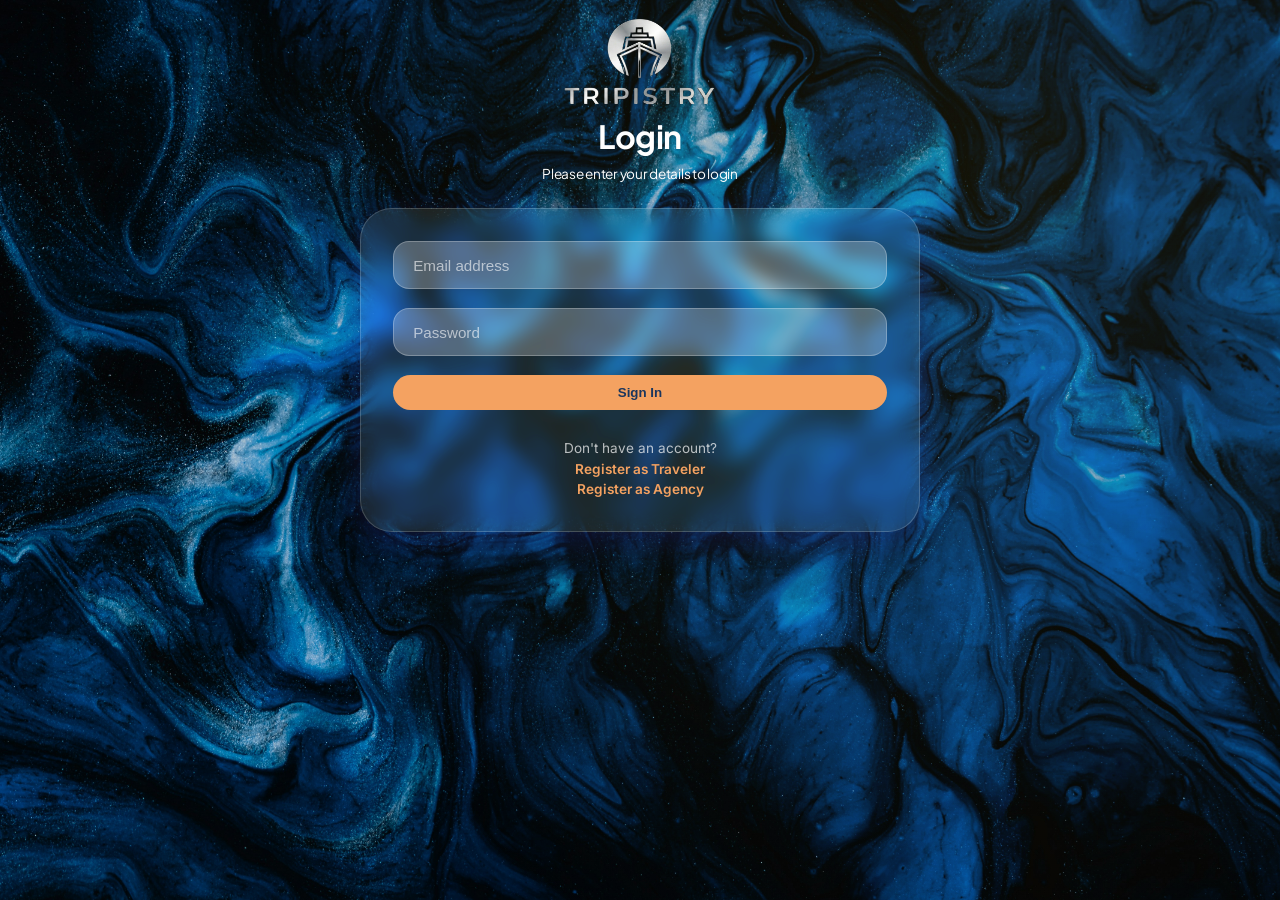
<file: client/index.html>
<!doctype html>
<html lang="en">
  <head>
    <meta charset="UTF-8" />
    <title>Tripistry | Travel Planning Platform</title>
    <meta
      name="description"
      content="Tripistry is a travel planning platform for discovering destinations, planning trips, and managing travel experiences."
    />
    <meta name="author" content="Ethan Van Eyden" />
    <meta name="viewport" content="width=device-width, initial-scale=1.0" />
    <meta name="robots" content="index, follow" />
    <link rel="canonical" href="https://tripistry.ethanvaneyden.com/" />
    <!-- Open Graph -->
    <meta property="og:title" content="Tripistry | Travel Planning Platform" />
    <meta
      property="og:description"
      content="Tripistry is a travel planning platform for discovering destinations, planning trips, and managing travel experiences."
    />
    <meta property="og:type" content="website" />
    <meta property="og:url" content="https://tripistry.ethanvaneyden.com/" />
    <meta
      property="og:image"
      content="https://tripistry.ethanvaneyden.com/assets/logo.png"
    />
    <link rel="icon" type="image/png" href="assets/logo.png" />
    <link href="css/style.css" rel="stylesheet" />
    <link href="css/auth.css" rel="stylesheet" />
  </head>

  <body>
    <div class="auth-container">
      <img src="assets/logo.png" class="logo" alt="logo" />
      <div class="auth-heading">
        <h1 class="text-center">Login</h1>
        <h2 class="text-center">Please enter your details to login</h2>
      </div>

      <div class="auth-card clear-glass">
        <form class="auth-form">
          <input
            type="email"
            id="email"
            placeholder="Email address"
            required
            autocomplete="email"
          />
          <input
            type="password"
            id="password"
            placeholder="Password"
            required
            autocomplete="current-password"
          />
          <button type="submit" id="submit">Sign In</button>
        </form>

        <div class="auth-footer" id="auth-footer">
          <div class="error-container" id="error-container"></div>
          <p>
            Don't have an account?<br />
            <a href="traveller/registertraveller.html">Register as Traveler</a
            ><br />
            <a href="agency/registeragency.html">Register as Agency</a>
          </p>
        </div>
      </div>
    </div>
    <script src="js/login.js"></script>
  </body>
</html>
</file>
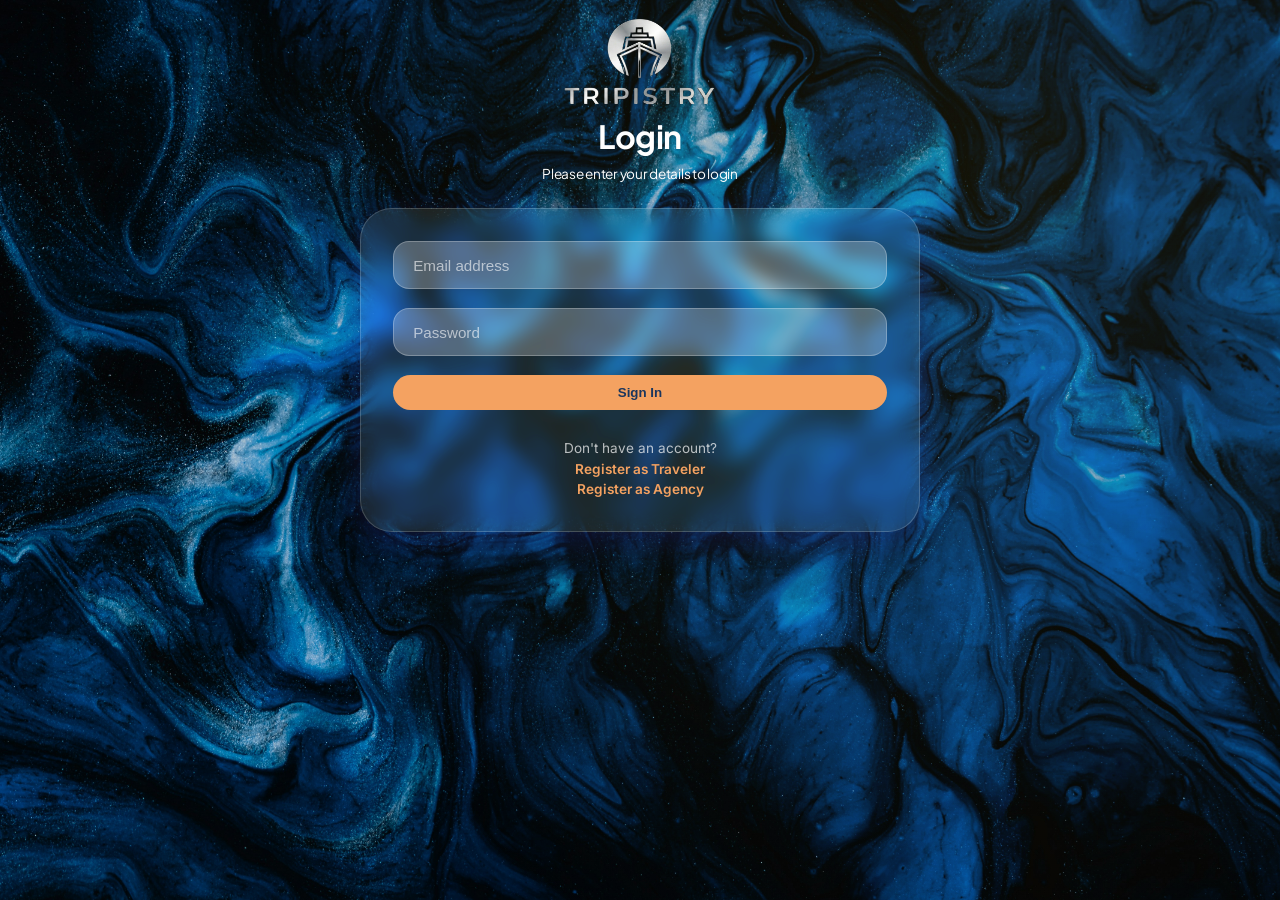
<file: client/agency/agencydashboard.html>
<!doctype html>
<html lang="en">
  <head>
    <meta charset="UTF-8" />
    <title>My packages</title>
    <meta name="viewport" content="width=device-width,initial-scale=1" />
    <meta name="description" content="" />
    <link href="../css/style.css" rel="stylesheet" />
    <link href="../css/nav.css" rel="stylesheet" />
    <link href="../css/packages.css" rel="stylesheet" />
    <link href="../css/agencydashboard.css" rel="stylesheet" />

    <link
      rel="stylesheet"
      href="https://cdn.jsdelivr.net/npm/bootstrap-icons@1.11.3/font/bootstrap-icons.min.css"
    />
  </head>

  <body>
    <header>
      <nav class="navbar" id="navbar"></nav>
    </header>

    <main>
      <div class="breadcrumb">
        <a href="#" class="concept-link">Agency Home</a>
        <span class="breadcrumb-separator">/</span>
        <span class="concept-current">Control Centre</span>
      </div>

      <section class="side-by-side">
        <div class="stat-card frosted-glass">
          <h2>Active Packages</h2>
          <p>3</p>
        </div>

        <div class="stat-card frosted-glass">
          <h2>Average Rating</h2>
          <p>4.8/5</p>
        </div>
      </section>

      <section
        class="package-section clear-glass"
        id="package-section"
      ></section>
    </main>

    <dialog id="confirmationModal" class="glass-modal">
      <div class="modal-header">
        <h2 id="confirmTitle">Confirm Action</h2>
        <button class="close-x-btn" id="confirmClose">×</button>
      </div>
      <div class="modal-body">
        <p id="confirmMessage">Are you sure you want to delete package? It is permanent!</p>
      </div>
      <div class="modal-actions">
        <button id="confirmYes" class="btn-confirm-yes">Confirm</button>
        <button id="confirmNo" class="btn-confirm-no">Cancel</button>
      </div>
    </dialog>
  </body>
  <script src="../js/agency-header.js"></script>
  <script src="../js/agency-packages.js"></script>
</html>
</file>
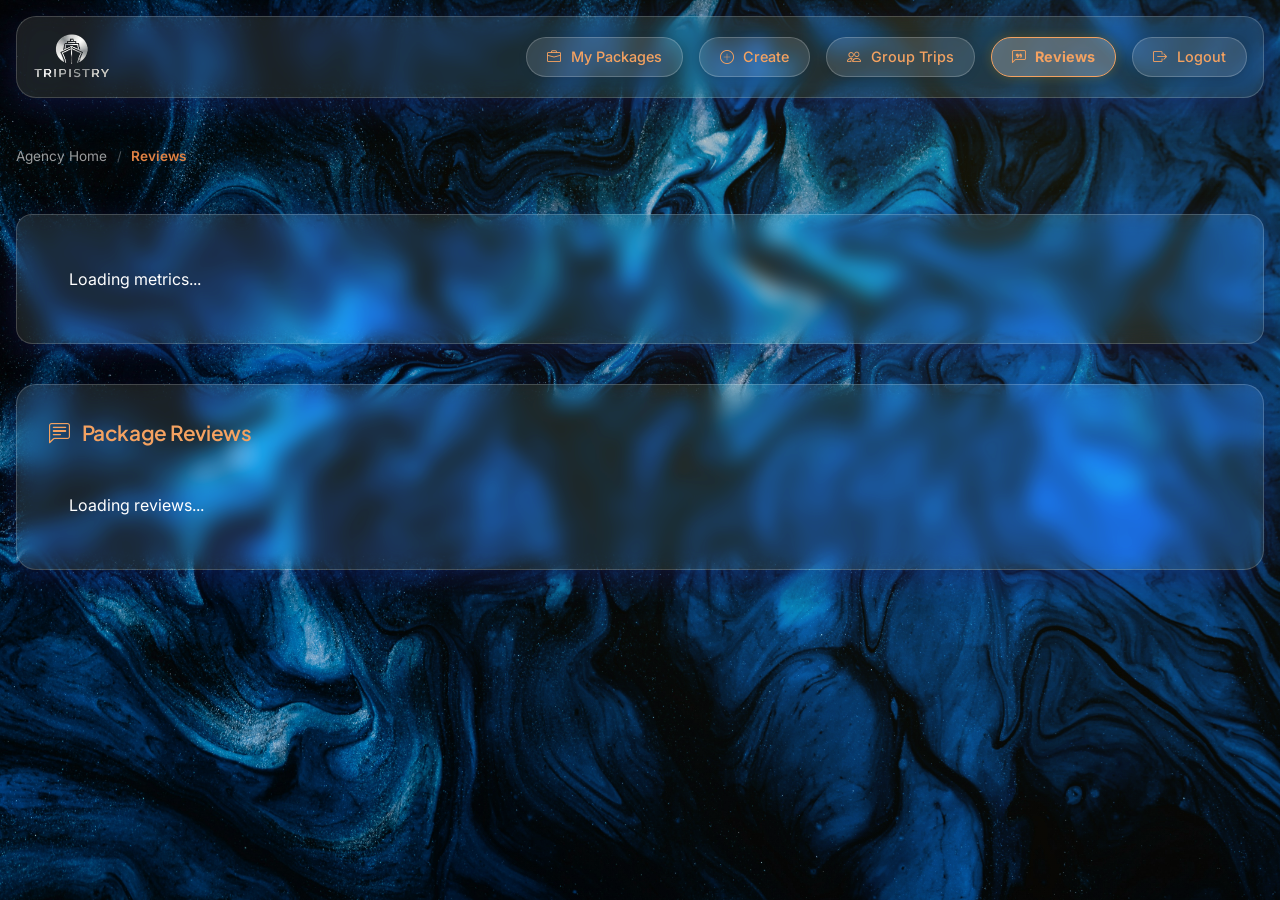
<file: client/agency/agencyreviews.html>
<!doctype html>
<html lang="en">
  <head>
    <meta charset="UTF-8" />
    <title>Agency Reviews</title>
    <meta name="viewport" content="width=device-width,initial-scale=1" />
    <meta name="description" content="" />
    <link href="../css/style.css" rel="stylesheet" />
    <link href="../css/nav.css" rel="stylesheet" />
    <link href="../css/agencydashboard.css" rel="stylesheet" />
    <link href="../css/review.css" rel="stylesheet" />
    <link rel="stylesheet" href="https://cdn.jsdelivr.net/npm/bootstrap-icons@1.11.3/font/bootstrap-icons.min.css" />
  </head>

  <body>
    <header>
      <nav class="navbar" id="navbar"></nav>
    </header>

    <main>
      <div class="breadcrumb">
        <a href="#" class="concept-link">Agency Home</a>
        <span class="breadcrumb-separator">/</span>
        <span class="concept-current">Reviews</span>
      </div>

      <div class="review-summary-dashboard clear-glass">
        <p class="loading-text">Loading metrics...</p>
      </div>

      <section class="clear-glass review-section">
         <h2 class="section-title"><i class="bi bi-chat-left-text"></i> Package Reviews</h2>
         <p class="loading-text">Loading reviews...</p>
      </section>
    </main>
    
    <script src="../js/agency-header.js"></script>
    <script src="../js/write-review.js"></script>
  </body>
</html>
</file>
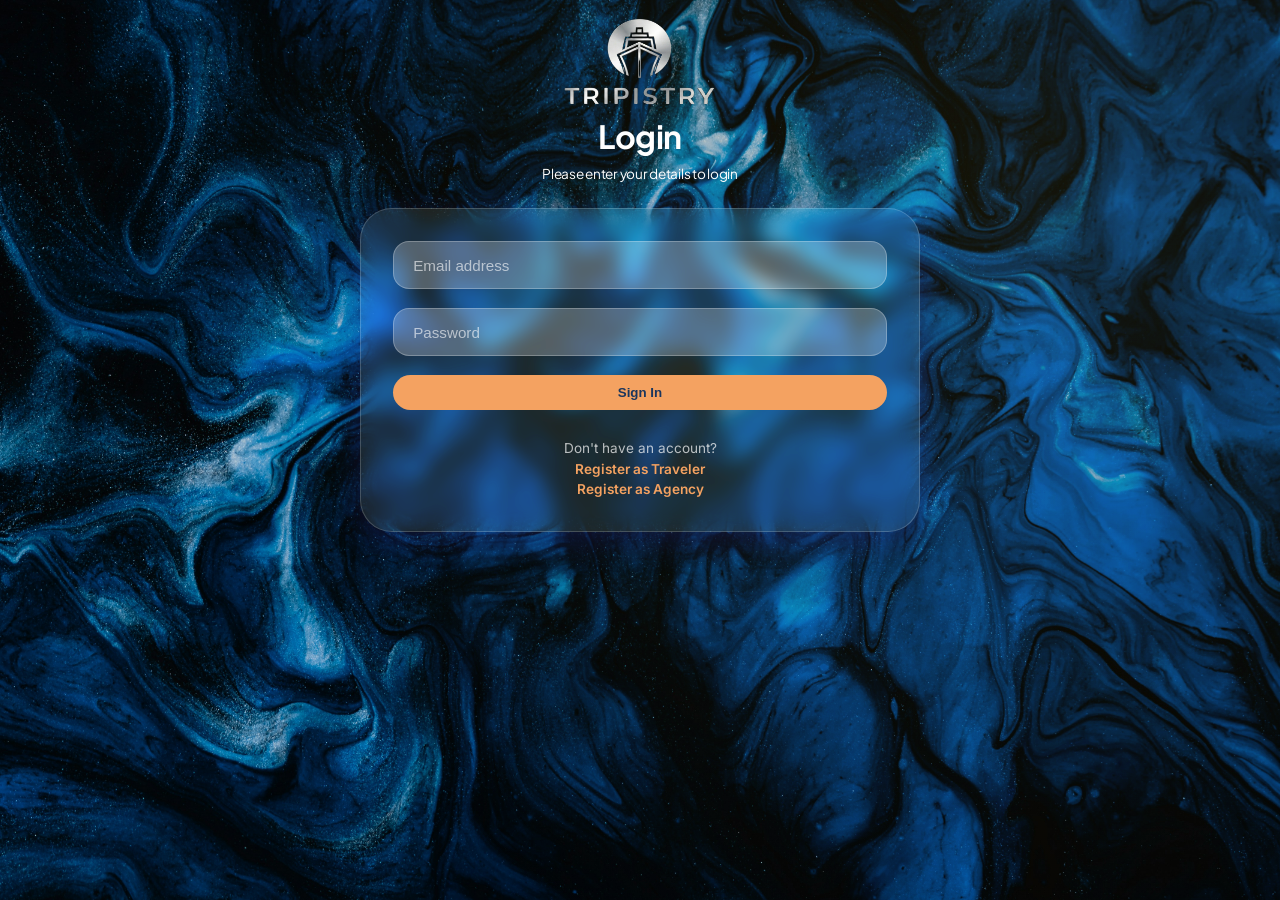
<file: client/agency/createpackage.html>
<!doctype html>
<html lang="en">
  <head>
    <meta charset="UTF-8" />
    <title>Create Package</title>
    <meta name="viewport" content="width=device-width,initial-scale=1" />
    <meta name="description" content="" />
    <link href="../css/style.css" rel="stylesheet" />
    <link href="../css/nav.css" rel="stylesheet" />
    <link href="../css/packages.css" rel="stylesheet" />
    <link href="../css/createpackage.css" rel="stylesheet" />

    <link
      rel="stylesheet"
      href="https://cdn.jsdelivr.net/npm/bootstrap-icons@1.11.3/font/bootstrap-icons.min.css"
    />
  </head>

  <body>
    <header>
      <nav class="navbar" id="navbar"></nav>
    </header>
    <main>
      <div class="breadcrumb">
        <a href="#" class="concept-link">Agency Home</a>
        <span class="breadcrumb-separator">/</span>
        <span class="concept-current">Create Package</span>
      </div>

      <section class="create-container clear-glass">
        <h2 class="section-title">
          <i class="bi bi-plus-circle"></i>Create new travel package
        </h2>

        <div class="main-details">
          <input type="text" placeholder="Package Title" id="titleInput" />
          <input
            type="textarea"
            placeholder="Package Description"
            id="descriptionInput"
          />
        </div>

        <div class="secondary-details">
          <div class="date-group">
            <input type="date" placeholder="Start Date" id="startDateInput" />
            <i class="bi bi-arrow-right-circle"></i>
            <input type="date" placeholder="End Date" id="endDateInput" />
          </div>

          <input
            type="number"
            placeholder="Total Price"
            id="priceInput"
            min="0"
          />
          <input type="text" placeholder="Image URL" id="imageURLInput" />
        </div>

        <div class="secondary-details">
          <h2 class="section-title">
            <i class="bi bi-person-add"></i>Group Trip Configuration
          </h2>
          <div class="group-info">
            <label for="isGroupTrip">Is it a group trip?</label>
            <input type="checkbox" id="isGroupTrip" />
          </div>
          <div id="groupFieldsContainer">
            <input
              id="maxParticipantsInput"
              type="number"
              placeholder="Max Participants"
              id="maxParticipantsInput"
              min="1"
              value="1"
            />
          </div>
        </div>

        <h2 class="section-title">
          <i class="bi bi-link-45deg"></i>Link Resources
        </h2>
        <div class="side-by-side">
          <div class="resource-group">
            <button class="resource" id="addFlight">
              <p>Add flight</p>
              <i class="bi bi-plus"></i>
            </button>
            <button class="resource" id="addDestination">
              <p>Add destination</p>
              <i class="bi bi-plus"></i>
            </button>
          </div>

          <div class="resource-group">
            <button class="resource" id="addAccomodation">
              <p>Add accomodation</p>
              <i class="bi bi-plus"></i>
            </button>
            <button class="resource" id="addRestuarant">
              <p>Add restuarant</p>
              <i class="bi bi-plus"></i>
            </button>
          </div>
        </div>
        <button class="publish-button" id="publishPackage">
          Publish package
        </button>
      </section>
    </main>
  </body>
  <script src="../js/agency-header.js"></script>
  <script src="../js/create-package.js"></script>
</html>
</file>
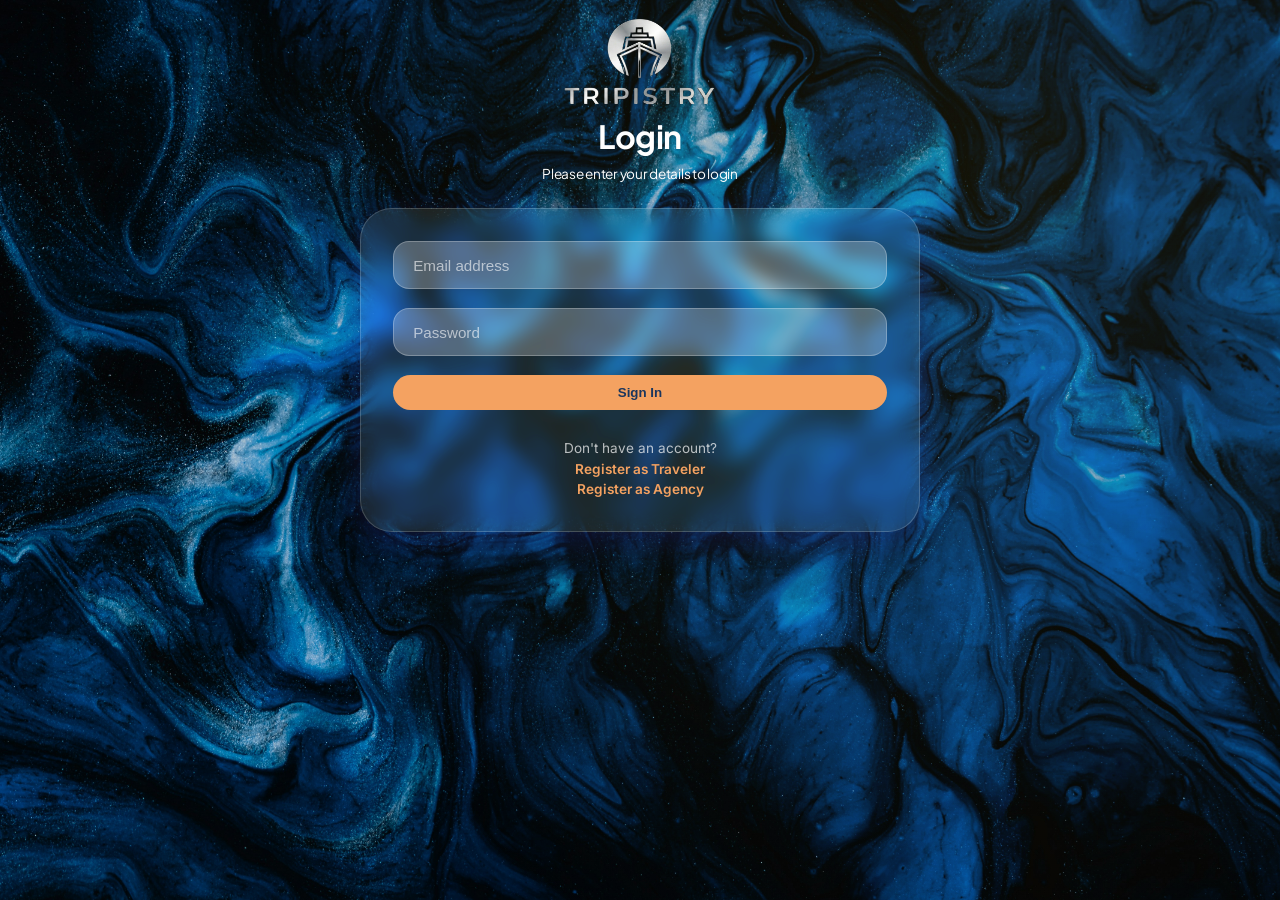
<file: client/agency/grouptrips.html>
<!doctype html>
<html lang="en">
  <head>
    <meta charset="UTF-8" />
    <title>Group Trips</title>
    <meta name="viewport" content="width=device-width,initial-scale=1" />
    <meta name="description" content="" />
    <link href="../css/style.css" rel="stylesheet" />
    <link href="../css/nav.css" rel="stylesheet" />
    <link href="../css/packages.css" rel="stylesheet" />
    <link href="../css/grouptrips.css" rel="stylesheet" />

    <link
      rel="stylesheet"
      href="https://cdn.jsdelivr.net/npm/bootstrap-icons@1.11.3/font/bootstrap-icons.min.css"
    />
  </head>

  <body>
    <header>
      <nav class="navbar" id="navbar"></nav>
    </header>
    <main>
      <div class="breadcrumb">
        <a href="#" class="concept-link">Agency Home</a>
        <span class="breadcrumb-separator">/</span>
        <span class="concept-current">Group Trips</span>
      </div>

      <div class="side-by-side">
        <aside class="filter-toolbar clear-glass">
          <h2 class="section-title"><i class="bi bi-sliders"></i> Filter Groups</h2>
          <div class="search">
            <input type="text" placeholder="Search Group ID..." />
          </div>
          <div class="select-wrapper">
            <select required title="Statis">
              <option value="" disabled selected hidden>Status</option>
              <option>Upcoming</option>
              <option>Fully Booked</option>
            </select>
          </div>
        </aside>

        <section class="trips-section clear-glass">
          <h2 class="section-title-left">Active Group Expeditions</h2>
          <div class="group-trip-card">
            <div class="group-info">
              <h3>Kruger Luxury Safari — June 2026</h3>
              <span class="group-id">ID: GRP-9924</span>
            </div>

            <div class="capacity-tracker">
              <div class="tracker-labels">
                <span>Seats Filled</span>
                <span>8 / 12</span>
              </div>
              <div class="progress-bar-bg">
                <div class="progress-bar-fill progress-fill--p70"></div>
              </div>
            </div>

            <a href="managegrouptrip.html" class="btn-outline">Manage Group</a>
          </div>

          <div class="group-trip-card">
            <div class="group-info">
              <h3>Cape Town — July 2026</h3>
              <span class="group-id">ID: GRP-1231</span>
            </div>

            <div class="capacity-tracker">
              <div class="tracker-labels">
                <span>Seats Filled</span>
                <span>6 / 20</span>
              </div>
              <div class="progress-bar-bg">
                <div class="progress-bar-fill progress-fill--p30"></div>
              </div>
            </div>

            <a href="managegrouptrip.html" class="btn-outline">Manage Group</a>
          </div>
        </section>
      </div>
    </main>
  </body>
  <script src="../js/agency-header.js"></script>
  
  <script src="../js/agency-group-trips.js"></script>
</html>
</file>
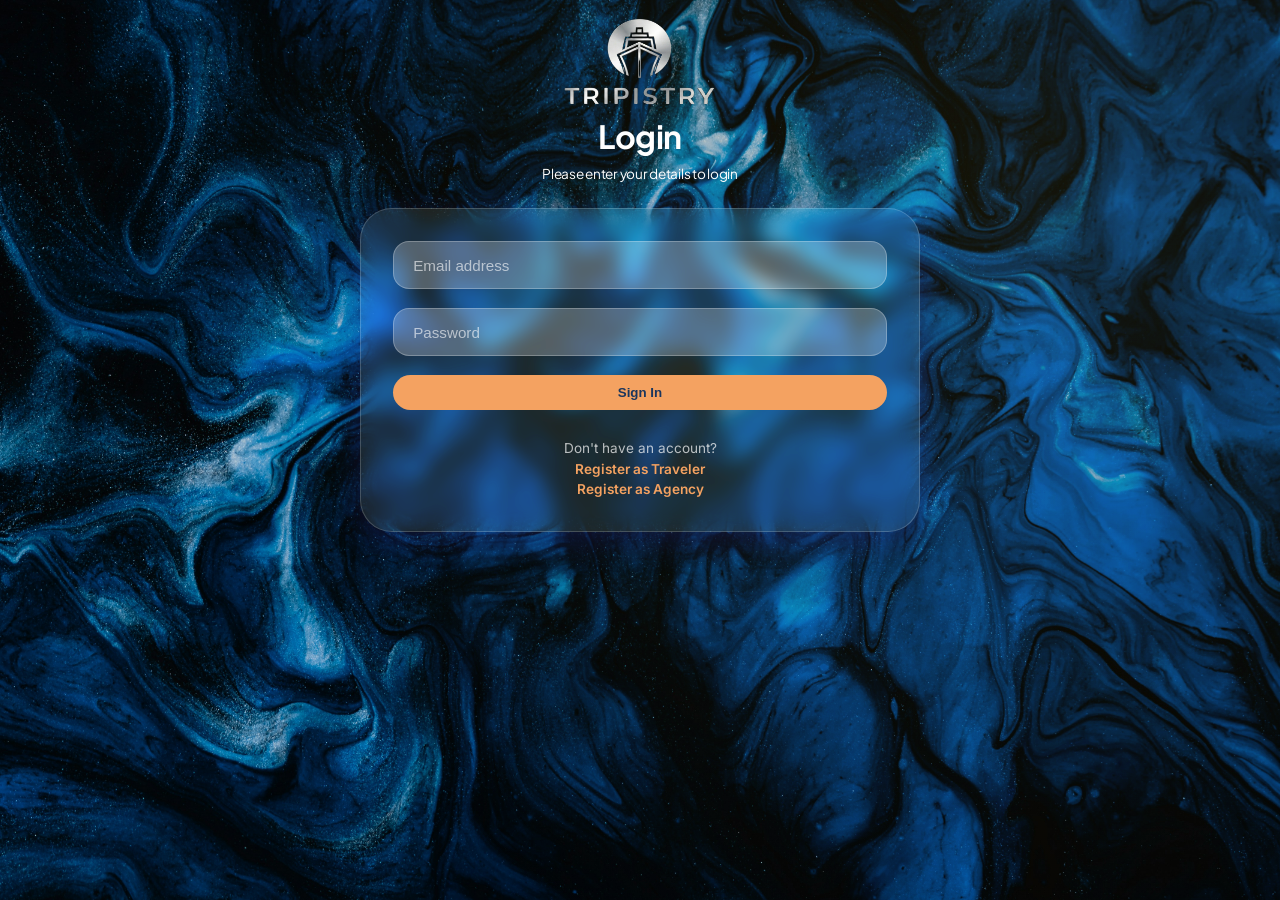
<file: client/agency/managegrouptrip.html>
﻿<!doctype html>
<html lang="en">
  <head>
    <meta charset="UTF-8" />
    <title>Tripistry Console — Group Dashboard</title>
    <meta name="viewport" content="width=device-width,initial-scale=1" />
    <meta
      name="description"
      content="Dashboard view for group status and summary metrics."
    />
    <link href="../css/style.css" rel="stylesheet" />
    <link href="../css/nav.css" rel="stylesheet" />
    <link href="../css/packages.css" rel="stylesheet" />
    <link href="../css/managegrouptrip.css" rel="stylesheet" />
    <link
      rel="stylesheet"
      href="https://cdn.jsdelivr.net/npm/bootstrap-icons@1.11.3/font/bootstrap-icons.min.css"
    />
  </head>

  <body>
    <header>
      <nav class="navbar" id="navbar"></nav>
    </header>

    <main>
      <div class="breadcrumb">
        <a href="agencydashboard.html" class="concept-link">Agency Home</a>
        <span class="breadcrumb-separator">/</span>
        <a href="grouptrips.html" class="concept-link">Group Trips</a>
        <span class="breadcrumb-separator">/</span>
        <span class="concept-current">Manage Group Trip</span>
      </div>

      <section class="clear-glass management-wrapper">
        <div class="status-card">
          <h3 class="panel-title"><i class="bi bi-calendar"></i>Trip Status</h3>
          <div class="summary-grid">
            <div class="status-column">
              <div class="info-row">
                <span class="label-text"
                  ><i class="bi bi-hash"></i> Group ID</span
                >
                <span class="status-value">GRP-9924</span>
              </div>
              <div class="info-row">
                <span class="label-text"
                  ><i class="bi bi-journal-album"></i> Package</span
                >
                <span class="status-value">PKG-1234 — Kruger Safari</span>
              </div>
              <div class="info-row">
                <span class="label-text"
                  ><i class="bi bi-flag"></i> Current Status</span
                >
                <span class="status-badge open">Open</span>
              </div>
              <div class="info-row">
                <span class="label-text"
                  ><i class="bi bi-calendar-event"></i> Dates</span
                >
                <span class="status-value">12 June – 19 June 2026</span>
              </div>
            </div>

            <div class="status-column status-right">
              <div class="info-row">
                <span class="label-text"
                  ><i class="bi bi-person-fill"></i> Seats</span
                >
                <span id="live-seats-counter" class="status-value">0 / 0</span>
              </div>
              <div class="status-change-row">
                <label class="label-text" for="maxParticipants"
                  ><i class="bi bi-people-fill"></i> Max Participants</label
                >
                <input
                  type="number"
                  id="maxParticipants"
                  class="capacity-input"
                  min="1"
                  value="12"
                />
              </div>
            </div>
          </div>
          <button type="button" class="btn-save-changes">
            <i class="bi bi-check-circle"></i> Save Changes
          </button>
        </div>

        <section class="manifest-card">
          <div class="card-header-wrapper">
            <h3 class="panel-title">
              <i class="bi bi-people"></i> Active Passenger Bookings
            </h3>
          </div>

          <div class="table-responsive">
            <table class="manifest-table">
              <thead>
                <tr>
                  <th>Booking ID</th>
                  <th>Primary Passenger</th>
                  <th>Seats Claimed</th>
                  <th>Financial Status</th>
                </tr>
              </thead>
              <tbody>
                <tr>
                  <td><strong>BKG-4001</strong></td>
                  <td>Ethan Van Eyden</td>
                  <td>2 Seats</td>
                  <td><span class="badge badge-paid">Confirmed</span></td>
                </tr>
                <tr>
                  <td><strong>BKG-4009</strong></td>
                  <td>Sarah Jenkins</td>
                  <td>1 Seat</td>
                  <td><span class="badge badge-paid">Confirmed</span></td>
                </tr>
                <tr>
                  <td><strong>BKG-4012</strong></td>
                  <td>John Doe</td>
                  <td>4 Seats</td>
                  <td><span class="badge badge-deposit">Pending</span></td>
                </tr>
              </tbody>
            </table>
          </div>
        </section>
      </section>
    </main>

    <script src="../js/agency-header.js"></script>
    <script src="../js/manage-group.js"></script>
  </body>
</html>
</file>
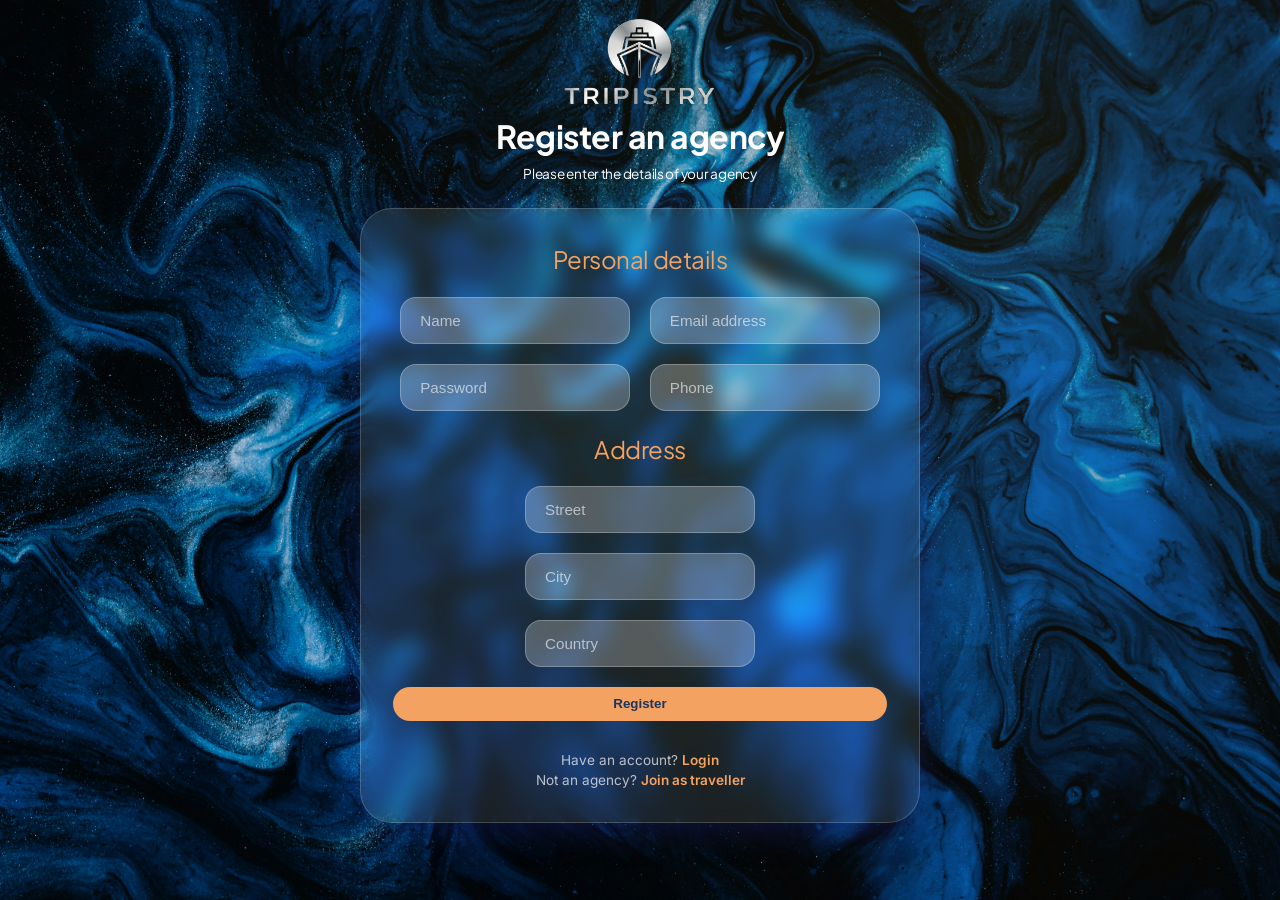
<file: client/agency/registeragency.html>
<!doctype html>
<html lang="en">
  <head>
    <meta charset="UTF-8" />
    <title>Register</title>
    <meta name="viewport" content="width=device-width,initial-scale=1" />
    <meta name="description" content="" />
    <link href="../css/style.css" rel="stylesheet" />
    <link href="../css/auth.css" rel="stylesheet" />
  </head>

  <body>
    <div class="auth-container">
      <img src="../assets/logo.png" class="logo" alt="Logo">
      <div class="auth-heading">
        <h1>Register an agency</h1>
        <h2>Please enter the details of your agency</h2>
      </div>

      <div class="auth-card clear-glass">
        <form class="auth-form">
          <div class="input-group">
            <h2 class="text-center">Personal details</h2>
            <div class="input-row">
              <input
                type="text"
                id="name"
                placeholder="Name"
                required
                autocomplete="name"
              />
              <input
                type="email"
                id="email"
                placeholder="Email address"
                required
                autocomplete="email"
              />
            </div>

            <div class="input-row">
              <input
                type="password"
                id="password"
                placeholder="Password"
                required
                autocomplete="new-password"
              />
              <input
                type="text"
                id="phone"
                placeholder="Phone"
                required
                autocomplete="tel"
              />
            </div>
          </div>

          <div class="input-group">
            <h2 class="text-center">Address</h2>
            <input type="text" id="street" placeholder="Street" required />
            <input type="text" id="city" placeholder="City" required />
            <input type="text" id="country" placeholder="Country" required />
          </div>
          <button type="submit">Register</button>
        </form>

        <div class="auth-footer">
          <p>Have an account? <a href="../index.html">Login</a></p>
          <p>Not an agency? <a href="../traveller/registertraveller.html">Join as traveller</a></p>
        </div>
      </div>
    </div>
    <script src="../js/register-agency.js"></script>
  </body>
</html>
</file>
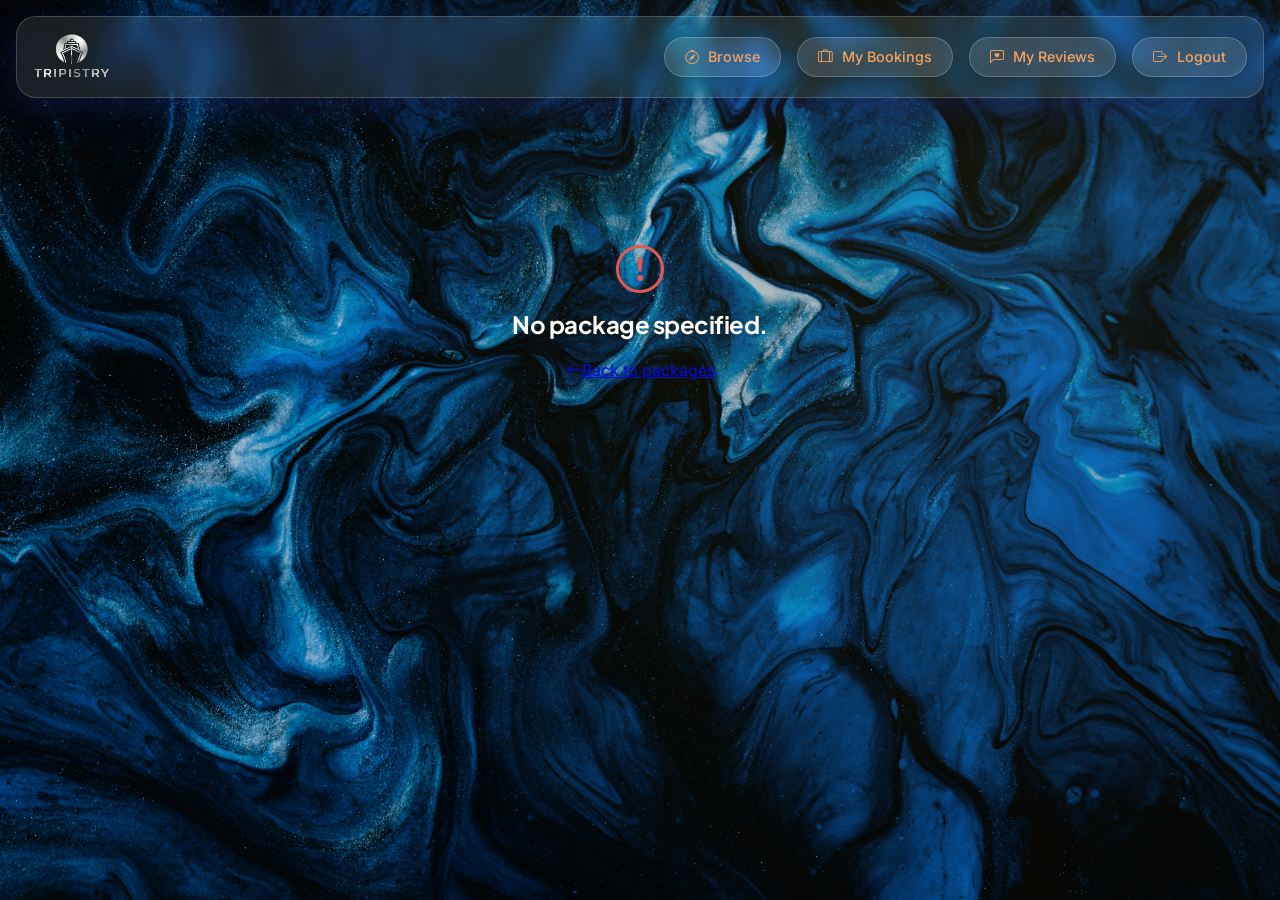
<file: client/traveller/packagedetails.html>
<!doctype html>
<html lang="en">
  <head>
    <meta charset="UTF-8" />
    <title>Tripistry — Ultimate Cape Town Coastal Escape</title>
    <meta name="viewport" content="width=device-width,initial-scale=1" />
    <link href="../css/style.css" rel="stylesheet" />
    <link href="../css/nav.css" rel="stylesheet" />
    <link href="../css/package-view.css" rel="stylesheet" />

    <link
      rel="stylesheet"
      href="https://cdn.jsdelivr.net/npm/bootstrap-icons@1.11.3/font/bootstrap-icons.min.css"
    />
  </head>

  <body>
    <header>
      <nav class="navbar" id="navbar"></nav>
    </header>

    <main>
      <div class="view-container">
        <div class="details-column">
          <div class="hero-card">
            <img
              src="https://newplacestogo.com/wp-content/uploads/2023/02/bartinney-2-min-scaled.jpg"
              alt="Bartinney Wine Estate Vineyard View"
              class="hero-image"
            />
            <div class="hero-overlay">
              <h1 class="package-title">Ultimate Cape Town Coastal Escape</h1>
              <p class="package-location">
                <i class="bi bi-geo-alt-fill"></i> Cape Town, South Africa
              </p>
            </div>
          </div>

          <div class="info-card clear-glass">
            <h2 class="section-title">
              <i class="bi bi-info-circle"></i> About This Getaway
            </h2>
            <p class="card-description">
              A beautiful getaway featuring coastal sights, wine tasting, and
              premium dining.
            </p>
          </div>

          <div class="split-grid">
            <div class="info-card clear-glass">
              <h2 class="section-title">
                <i class="bi bi-airplane"></i> Flight Details
              </h2>
              <div class="data-row">
                <span class="main-line"
                  >FlySafair <small class="flight-number">(FA201)</small></span
                >
                <span class="sub-line">ORY &rarr; CPT</span>
                <span class="sub-line">
                  <i class="bi bi-clock"></i> Departs: 06:00 | Arrives: 08:10
                </span>
              </div>
            </div>

            <div class="info-card clear-glass">
              <h2 class="section-title">
                <i class="bi bi-building-check"></i> Accommodation
              </h2>
              <div class="data-row">
                <span class="main-line">Hout Bay Beachfront Hotel</span>
                <div class="hotel-stars">
                  <i class="bi bi-star-fill"></i>
                  <i class="bi bi-star-fill"></i>
                  <i class="bi bi-star-fill"></i>
                  <i class="bi bi-star-fill"></i>
                  <i class="bi bi-star"></i>
                </div>
                <span class="sub-line"
                  ><i class="bi bi-map"></i> 12 Beach Road, Cape Town</span
                >
              </div>
            </div>
          </div>

          <div class="info-card clear-glass" id="attractions-card">
            <h2 class="section-title">
              <i class="bi bi-compass"></i> Included Highlights
            </h2>
            <div class="highlights-list">
              <div class="highlight-item">
                <i class="bi bi-ticket-perforated"></i>
                <div class="highlight-text">
                  <strong>Table Mountain Cableway</strong>
                  <small>Hours: 08:00 - 19:00 | Fee: R420.00</small>
                </div>
              </div>
            </div>
          </div>

          <div class="info-card clear-glass" id="restaurants-card">
            <h2 class="section-title">
              <i class="bi bi-egg-fill"></i> Included Restuarants
            </h2>
            <div class="highlights-list">
              <div class="highlight-item">
                <i class="bi bi-egg-fried"></i>
                <div class="highlight-text">
                  <strong>The Mariner's Wharf</strong>
                  <small>Cuisine: Seafood | Price Range: $$$</small>
                </div>
              </div>
            </div>
          </div>

          <div class="info-card clear-glass">
            <h2 class="section-title">
              <i class="bi bi-chat-left-text"></i> Traveler Reviews
            </h2>
            <div class="review-block" id="review-card">
              <div class="review-header">
                <strong>Alice</strong>
                <span class="stars">
                  <i class="bi bi-star-fill"></i>
                  <i class="bi bi-star-fill"></i>
                  <i class="bi bi-star-fill"></i>
                  <i class="bi bi-star-fill"></i>
                  <i class="bi bi-star-fill"></i>
                </span>
              </div>
              <p>"Incredible coordination! Had an amazing time in Hout Bay."</p>
            </div>
          </div>
        </div>

        <aside class="sidebar-column">
          <div class="booking-widget clear-glass">
            <div class="price-box">
              <span class="widget-price">R14 500.00</span>
              <small>/ person</small>
            </div>

            <ul class="widget-meta">
              <li><i class="bi bi-calendar3"></i> 15 - 22 June (7 nights)</li>
              <li><i class="bi bi-building"></i> Wanderlust SA Ltd</li>
              <li><i class="bi bi-envelope"></i> info@wanderlust.co.za</li>
              <li><i class="bi bi-telephone"></i> +27 12 345 6789</li>
            </ul>

            <button class="btn-reserve" id="confirm-booking-btn">
              Confirm Booking<i class="bi bi-check-circle-fill"></i>
            </button>
          </div>
        </aside>
      </div>
    </main>

    <dialog id="bookingModal" class="glass-modal">
      <div class="modal-header">
        <h2>Confirm Your Booking</h2>
        <button class="close-x-btn" id="close-btn">×</button>
      </div>

      <div class="modal-body">
        <h3 id="modalPackageTitle">Ultimate Cape Town Coastal Escape</h3>
        <p id="modalPackageDates">📅 15 - 22 June (7 nights)</p>

        <hr class="modal-divider" />

        <div class="guest-selector-row">
          <label for="passengerCount">Number of Travelers:</label>
          <input type="number" id="passengerCount" value="1" min="1" />
        </div>

        <div class="price-summary-box">
          <div class="price-row">
            <span>Base Price (per person):</span>
            <span id="pricePerPersonDisplay">—</span>
          </div>
          <div class="price-row total-row">
            <span>Total Due:</span>
            <span id="totalPriceDisplay">—</span>
          </div>
        </div>
      </div>

      <div id="bookingFeedback" class="booking-feedback"></div>

      <div class="modal-actions">
        <button class="finalize-btn" onclick="submitBookingToBackend()">
          Confirm & Pay
        </button>
      </div>
    </dialog>
    <script src="../js/traveller-header.js"></script>
    <script src="../js/package-details.js"></script>
    <script src="../js/confirm-booking.js"></script>
  </body>
</html>
</file>
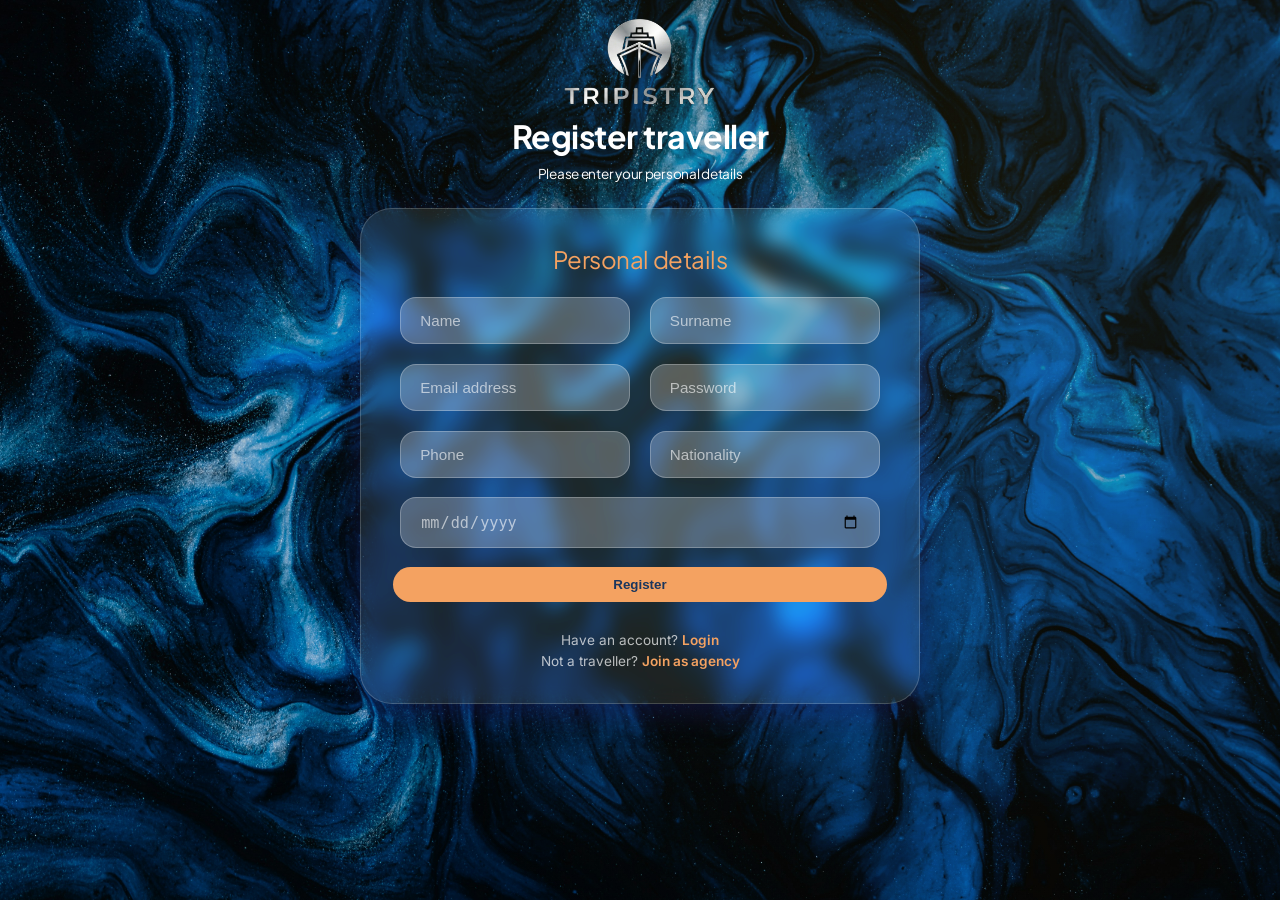
<file: client/traveller/registertraveller.html>
<!doctype html>
<html lang="en">
  <head>
    <meta charset="UTF-8" />
    <title>Register</title>
    <meta name="viewport" content="width=device-width,initial-scale=1" />
    <meta name="description" content="" />
    <link href="../css/style.css" rel="stylesheet" />
    <link href="../css/auth.css" rel="stylesheet" />
  </head>

  <body>
    <div class="auth-container">
      <img src="../assets/logo.png" class="logo" alt="logo" />
      <div class="auth-heading">
        <h1>Register traveller</h1>
        <h2>Please enter your personal details</h2>
      </div>

      <div class="auth-card clear-glass">
        <form class="auth-form">
          <div class="input-group">
            <h2 class="text-center">Personal details</h2>
            <div class="input-row">
              <input
                type="text"
                id="name"
                placeholder="Name"
                required
                autocomplete="name"
              />
              <input
                type="text"
                id="surname"
                placeholder="Surname"
                required
                autocomplete="name"
              />
            </div>

            <div class="input-row">
              <input
                type="email"
                id="email"
                placeholder="Email address"
                required
                autocomplete="email"
              />
              <input
                type="password"
                id="password"
                placeholder="Password"
                required
                autocomplete="new-password"
              />
            </div>

            <div class="input-row">
              <input
                type="text"
                id="phone"
                placeholder="Phone"
                required
                autocomplete="email"
              />
              <input
                type="text"
                id="nationality"
                placeholder="Nationality"
                required
                autocomplete="new-password"
              />
            </div>

            <input
              type="date"
              id="dateofbirth"
              placeholder="Date of birth"
              required
              autocomplete="email"
            />
          </div>
          <button type="submit">Register</button>
        </form>

        <div class="auth-footer">
          <p>Have an account? <a href="../index.html">Login</a></p>
          <p>Not a traveller? <a href="../agency/registeragency.html">Join as agency</a></p>
        </div>
      </div>
    </div>
    <script src="../js/register-traveller.js"></script>
  </body>
</html>
</file>
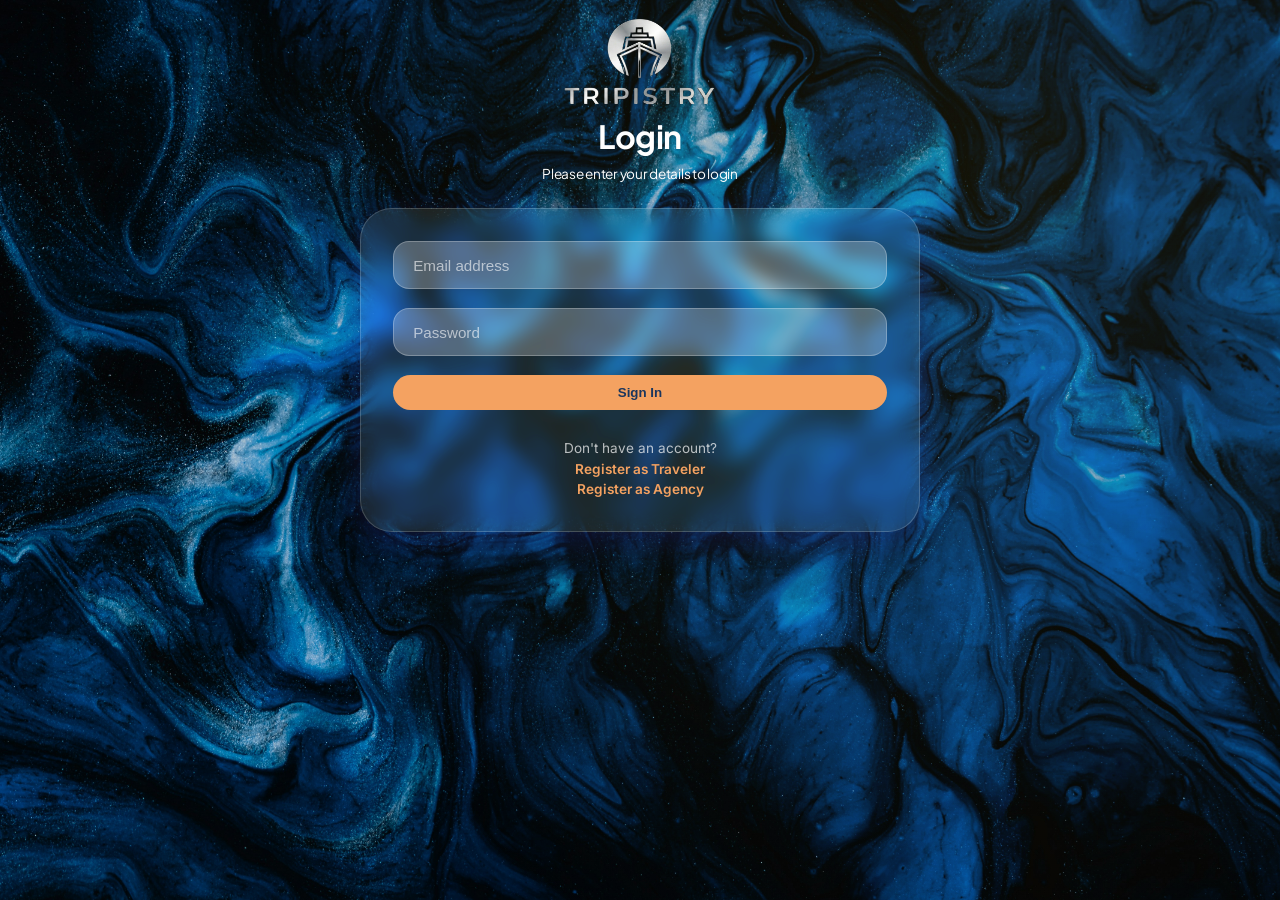
<file: client/traveller/travellerpackages.html>
<!doctype html>
<html lang="en">
  <head>
    <meta charset="UTF-8" />
    <title>My packages</title>
    <meta name="viewport" content="width=device-width,initial-scale=1" />
    <meta name="description" content="" />
    <link href="../css/style.css" rel="stylesheet" />
    <link href="../css/nav.css" rel="stylesheet" />
    <link href="../css/packages.css" rel="stylesheet" />
    <link
      rel="stylesheet"
      href="https://cdn.jsdelivr.net/npm/bootstrap-icons@1.11.3/font/bootstrap-icons.min.css"
    />
  </head>

  <body>
    <header>
      <nav class="navbar" id="navbar"></nav>
    </header>
    <main>
      <div class="breadcrumb">
        <a href="#" class="concept-link">Traveller Home</a>
        <span class="breadcrumb-separator">/</span>
        <span class="concept-current">My Bookings</span>
      </div>

      <section class="package-section clear-glass">
      </section>
    </main>

    <!-- Confirmation Modal -->
    <dialog id="confirmationModal" class="glass-modal">
      <div class="modal-header">
        <h2 id="confirmTitle">Confirm Action</h2>
        <button class="close-x-btn" id="confirmClose">×</button>
      </div>
      <div class="modal-body">
        <p id="confirmMessage">Are you sure?</p>
      </div>
      <div class="modal-actions">
        <button id="confirmYes" class="btn-confirm-yes">Confirm</button>
        <button id="confirmNo" class="btn-confirm-no">Cancel</button>
      </div>
    </dialog>
  </body>
  <script src="../js/traveller-header.js"></script>
  <script src="../js/traveller-bookings.js"></script>
</html>
</file>
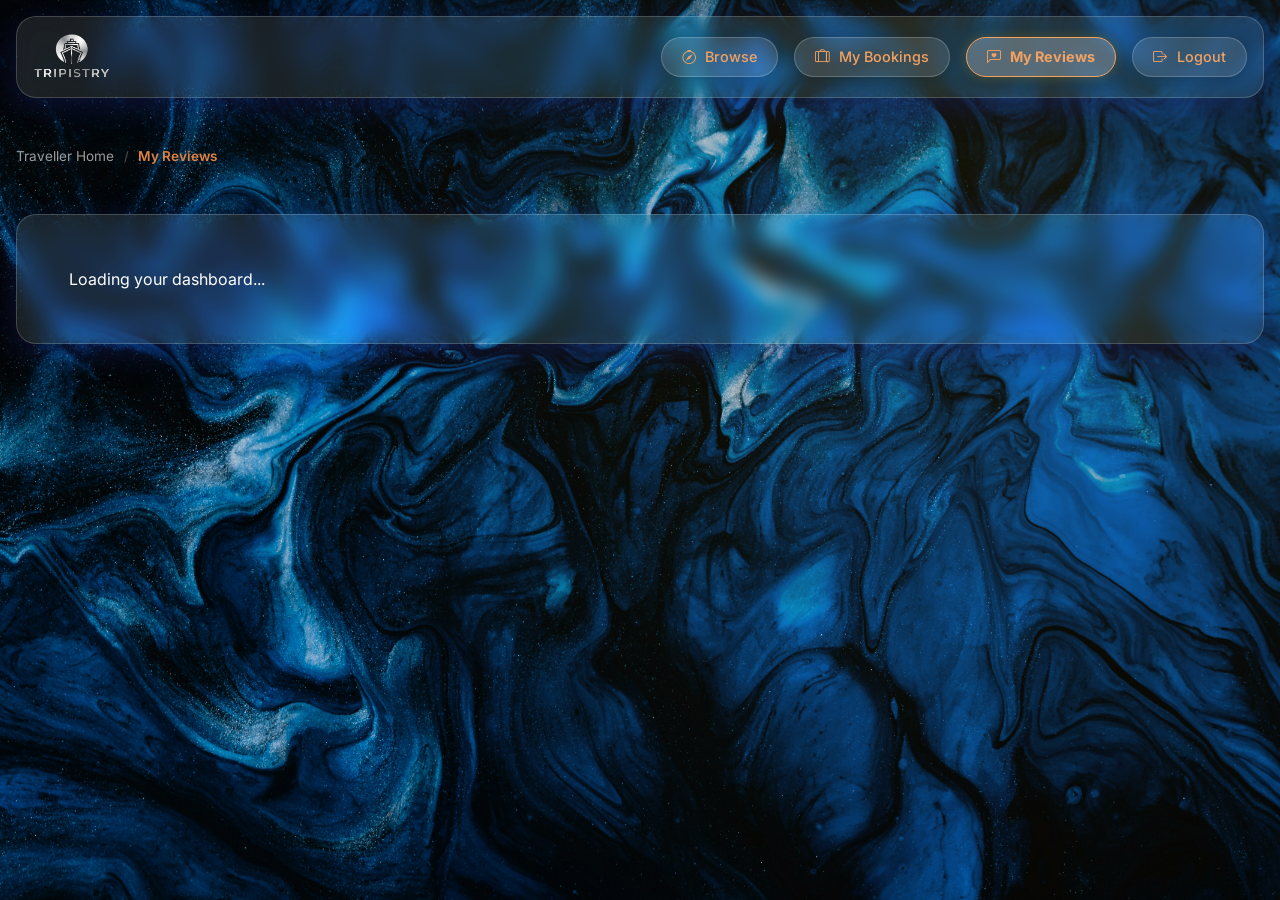
<file: client/traveller/travellerreviews.html>
<!doctype html>
<html lang="en">
  <head>
    <meta charset="UTF-8" />
    <title>My reviews</title>
    <meta name="viewport" content="width=device-width,initial-scale=1" />
    <meta name="description" content="" />
    <link href="../css/style.css" rel="stylesheet" />
    <link href="../css/nav.css" rel="stylesheet" />
    <link href="../css/packages.css" rel="stylesheet" />
    <link href="../css/review.css" rel="stylesheet" />
    <link rel="stylesheet" href="https://cdn.jsdelivr.net/npm/bootstrap-icons@1.11.3/font/bootstrap-icons.min.css" />
  </head>

  <body>
    <header>
      <nav class="navbar" id="navbar"></nav>
    </header>
    <main>
      <div class="breadcrumb">
        <a href="#" class="concept-link">Traveller Home</a>
        <span class="breadcrumb-separator">/</span>
        <span class="concept-current">My Reviews</span>
      </div>

      <section class="reviews-workspace clear-glass">
        <p class="loading-text">Loading your dashboard...</p>
      </section>
    </main>

    <dialog class="review-modal" id="review-modal"></dialog>

    <script src="../js/traveller-header.js"></script>
    <script src="../js/write-review.js"></script>
  </body>
</html>
</file>
<file: client/css/style.css>
@import 'globals.css';
@import 'text.css';
@import url('https://fonts.googleapis.com/css2?family=Inter:ital,opsz,wght@0,14..32,100..900;1,14..32,100..900&family=Plus+Jakarta+Sans:ital,wght@0,200..800;1,200..800&display=swap');

* {
  margin: 0;
  padding: 0;
  box-sizing: border-box;
}

body {
  font-family: "Inter", sans-serif;
  font-weight: 400;
  line-height: 1.5;
  min-height: 100vh;
  background-image: url('../assets/backdrop.jpg');
  background-size: cover;
  background-position: center 30%;
  background-repeat: no-repeat;
  padding: 1rem;
  position: relative;
}

main {
  max-width: 1400px;
  margin: 0 auto;
  padding: 2.5rem 0 0;
  display: flex;
  flex-direction: column;
  gap: 2.5rem;
}

body::before {
  content: '';
  position: fixed;
  top: 0;
  left: 0;
  width: 100%;
  height: 100%;
  background: radial-gradient(circle at 80% 20%, rgba(255, 191, 0, 0.08), transparent 70%);
  pointer-events: none;
  z-index: 0;
}

.panel-base,
.main-details,
.secondary-details,
.side-by-side,
.review-summary-dashboard,
.metric-card,
.review-bubble,
.group-trip-card,
.info-card,
.highlight-item,
.booking-widget {
  background: var(--panel-bg);
  border: 1px solid var(--panel-border);
  border-radius: var(--panel-radius);
}

button {
  width: auto;
  background-color: var(--amber);
  border-radius: 2rem;
  border: none;
  padding: 0.6rem;
  font-weight: 600;
  color: var(--navy-dark);
  transition: 0.2s ease;
  cursor: pointer;
  margin-top: 0.5rem;
  display: flex;
  gap: 0.5rem;
  justify-content: center;
  align-items: center;
  margin: 0;
  transition: 0.2s cubic-bezier(0.25, 1, 0.5, 1);
}

button:active,
.btn-outline:active,
.btn-reserve:active,
.finalize-btn {
  transform: scale(0.97);
  box-shadow:
    0 2px 8px rgba(0, 0, 0, 0.2),
    inset 0 1px 2px rgba(0, 0, 0, 0.1);
}

.input-base,
input:not([type="checkbox"]),
select {
  width: 100%;
  background: rgba(255, 255, 255, 0.25);
  border: 1px solid rgba(255, 255, 255, 0.25);
  border-radius: 1rem;
  padding: 0.9rem 1.2rem;
  color: whitesmoke;
  font-size: 0.95rem;
}

input[type="number"]::-webkit-outer-spin-button,
input[type="number"]::-webkit-inner-spin-button {
  -webkit-appearance: none;
  margin: 0;
}

input[type="number"] {
  -moz-appearance: textfield;
  appearance: textfield;
}

select {
  cursor: pointer;
  outline: none;
  appearance: none;
}

select option {
  background-color: var(--navy-dark);
  color: whitesmoke;
  padding: 10px;
}

input:focus,
select:focus {
  outline: none;
  border-color: #f4a261;
  background: rgba(255, 255, 255, 0.15);
  box-shadow: 0 0 0 3px rgba(253, 197, 0, 0.3);
}

input::placeholder,
.auth-form input::placeholder {
  color: lightgray;
  opacity: 1;
}

/* Headings & Hero Titles */
h1,
h2,
h3 {
  font-family: "Plus Jakarta Sans", sans-serif;
  font-weight: 700;
  letter-spacing: -0.02em;
}

.section-title,
.section-title-left {
  font-size: 1.3rem;
  font-weight: 600;
  color: var(--amber);
  display: flex;
  align-items: center;
  gap: 0.75rem;
}

.section-title-left {
  justify-content: flex-start;
}

img {
  max-width: 100%;
  display: block;
}

.navy-icon {
  color: var(--navy-dark);
}

.amber-icon {
  color: var(--amber);
}


.auth-container .logo {
  height: 96px;
  width: auto;
}

.frosted-glass {
  background: rgba(255, 255, 255, 0.15);
  border-radius: 15px;
  border: 2px solid rgba(255, 255, 255, 0.25);
  box-shadow: 0 8px 40px 0 rgba(31, 38, 135, 0.45);
  -webkit-backdrop-filter: blur(25px) saturate(180%);
  backdrop-filter: blur(25px) saturate(180%);

}

.clear-glass {
  background: rgba(255, 255, 255, 0.1);
  border-radius: 20px;
  border: 1px solid rgba(255, 255, 255, 0.18);
  box-shadow: 0 8px 32px 0 rgba(31, 38, 135, 0.37);
  -webkit-backdrop-filter: blur(10px) saturate(180%);
  backdrop-filter: blur(10px) saturate(180%);
}

.breadcrumb {
  display: flex;
  align-items: center;
  gap: 0.6rem;
  font-size: 0.85rem;
  padding: 0.5rem 0;
}

.concept-link {
  color: #ffffff;
  opacity: 0.6;
  text-decoration: none;
  transition: all 0.2s ease-in-out;
}

.concept-link:hover {
  opacity: 1;
  color: #e08244;
}

.breadcrumb-separator {
  color: #ffffff;
  opacity: 0.3;
  font-size: 0.8rem;
}

.concept-current {
  color: #e08244;
  font-weight: 600;
}

.error-container {
  padding: 12px 20px;
  margin-bottom: 20px;
  border-radius: 8px;
  border: 1px solid rgba(255, 0, 0, 0.3);
  background: rgba(255, 0, 0, 0.1);
  -webkit-backdrop-filter: blur(10px);
  backdrop-filter: blur(10px);
  color: whitesmoke;
  font-size: 0.9rem;
  display: none;
  text-align: center;
  animation: slideIn 0.3s ease-out;
}

.disabled {
  filter: grayscale(100%) brightness(0.8);
  opacity: 0.6;
  cursor: not-allowed;
  pointer-events: none;
}

.error-visible {
  display: block !important;
}

#toast-container {
  position: fixed;
  top: 20px;
  right: 20px;
  z-index: 9999;
  display: flex;
  flex-direction: column;
  gap: 10px;
}

.custom-toast {
  min-width: 280px;
  max-width: 350px;
  padding: 14px 18px;
  border-radius: 12px;
  background: rgba(20, 30, 50, 0.7);
  -webkit-backdrop-filter: blur(12px);
  backdrop-filter: blur(12px);
  color: #ffffff;
  box-shadow: 0 8px 32px 0 rgba(0, 0, 0, 0.37);
  display: flex;
  align-items: center;
  gap: 12px;
  font-family: inherit;
  font-size: 0.95rem;

  transform: translateX(120%);
  transition: transform 0.4s cubic-bezier(0.175, 0.885, 0.32, 1.275), opacity 0.4s ease;
  opacity: 0;
}

.custom-toast.show {
  transform: translateX(0);
  opacity: 1;
}

.custom-toast.success {
  border-left: 4px solid #10b981;
}

.custom-toast.success i {
  color: #10b981;
}

.custom-toast.error {
  border-left: 4px solid #f97316;
}

.custom-toast.error i {
  color: #f97316;
}

.custom-toast.info {
  border-left: 4px solid #3b82f6;
}

.custom-toast.info i {
  color: #3b82f6;
}

@keyframes slideIn {
  from {
    transform: translateY(-10px);
    opacity: 0;
  }

  to {
    transform: translateY(0);
    opacity: 1;
  }
}
</file>
<file: client/css/auth.css>
.auth-container {
  position: relative;
  z-index: 1;
  width: 100%;
  display: flex;
  flex-direction: column;
  align-items: center;
  justify-content: center;
}

.auth-heading {
  text-align: center;
  margin-bottom: 1.5rem;
}

.auth-heading h1 {
  font-size: 2rem;
  font-weight: 700;
  background: white;
  -webkit-background-clip: text;
  background-clip: text;
  color: transparent;
  letter-spacing: -0.5px;
  margin-bottom: 0.25rem;
}

.auth-heading h2 {
  font-size: 0.85rem;
  font-weight: normal;
  color: white;
}

.input-group h2 {

  font-weight: normal;
  color: var(--amber);
}

.auth-heading p {
  color: white;
}

.input-row {
  display: grid;
  grid-template-columns: 1fr 1fr;
  gap: 1.2rem;
}

.input-group {
  display: flex;
  flex-direction: column;
  gap: 1.2rem;
}

.auth-card {
  width: 100%;
  max-width: 560px;
  border-radius: 2rem;
  padding: 2rem 2rem 2rem 2rem;
}


.auth-form {
  display: flex;
  flex-direction: column;
  align-items: center;
  gap: 1.2rem;
}


.auth-form input::placeholder {
  color: rgba(255, 255, 255, 0.6);
  font-weight: 400;
}

/* Button */
.auth-form button {
  width: 100%;
  background-color: var(--amber);
  border-radius: 2rem;
  border: none;
  padding: 0.6rem;
  font-weight: 600;
  color: var(--navy-dark);
  transition: 0.2s ease;
  cursor: pointer;
  margin-top: 0.5rem;
  display: flex;
  gap: 0.5rem;
  justify-content: center;
  align-items: center;
  margin: auto;
}

.auth-form button:hover {
 transform: translateY(-2px);
    filter: brightness(1.1);
    box-shadow: 0 8px 24px rgba(224, 130, 68, 0.4);
}

.auth-form button:active {
  transform: translateY(0);
}


.auth-footer {
  text-align: center;
  margin-top: 1.8rem;
  color: rgba(255, 255, 255, 0.7);
  font-size: 0.85rem;
}

.auth-footer a {
  color: var(--amber);
  text-decoration: none;
  font-weight: 600;
  transition: color 0.2s;
}

.auth-footer a:hover {
  color: var(--amber);
  text-decoration: underline;
}

input[type="date"] {
  color: rgba(255, 255, 255, 0.8);
}

input::-webkit-datetime-edit { 
  color: rgba(255, 255, 255, 0.6); 
}

/* Error container used by login/register pages */
.error-container { padding:0.6rem 0.8rem; border-radius:6px; margin:0.5rem 0; }
.error-container.success { background: rgba(0,180,100,0.15); border:1px solid rgba(0,200,100,0.4); }
</file>
<file: client/css/nav.css>
.navbar {
    width: 100%;
    display: flex;
    align-items: center;
    justify-content: space-between;
    padding: 1rem;
    background: rgba(255, 255, 255, 0.1);
    border-radius: 20px;
    border: 1px solid rgba(255, 255, 255, 0.18);
    box-shadow: 0 8px 32px 0 rgba(31, 38, 135, 0.37);
    -webkit-backdrop-filter: blur(10px) saturate(180%);
    backdrop-filter: blur(10px) saturate(180%);
}

.nav-logo {
    height: 48px;
    width: auto;
    display: block;
}

.nav-link {
    color: var(--amber);
    font-family: "Inter", sans-serif;
    font-size: 0.9rem;
    font-weight: 500;
    background: rgba(255, 255, 255, 0.12);
    border: 1px solid rgba(255, 255, 255, 0.2);
    border-radius: 50px;
    padding: 0.5rem 1.25rem;
    box-shadow: 0px 2px 8px 0px rgba(0, 0, 0, 0.1);
    text-decoration: none;
    transition: all 0.3s ease;
    display: inline-flex;
    gap: 0.6rem;
    transition: 0.2s cubic-bezier(0.25, 1, 0.5, 1);

}

.nav-link:active {
    transform: translateY(1px) scale(0.96);

    background: rgba(255, 255, 255, 0.25);
    border-color: rgba(255, 255, 255, 0.1);

    box-shadow: 0 1px 3px rgba(0, 0, 0, 0.2),
        inset 0 1px 3px rgba(0, 0, 0, 0.2);
}

.nav-link.active {
    background: rgba(255, 255, 255, 0.25);
    border-color: var(--amber);
    box-shadow: 0 0 12px rgba(255, 191, 0, 0.2);
    font-weight: 700;
    transition: 0.2s cubic-bezier(0.25, 1, 0.5, 1);
}

header {
    color: var(--amber);
    text-align: center;
    position: sticky;
    top: 1rem;
    z-index: 1000;
}


.nav-link:hover {
    transform: scale(1.1);
}

.nav-links {
    display: flex;
    gap: 1rem;
}
</file>
<file: client/css/packages.css>
.package-section {
    display: grid;
    grid-template-columns: repeat(auto-fill, minmax(280px, 1fr));
    grid-template-rows: auto;
    padding: 2rem;
    gap: 1.5rem;
    justify-items: stretch;
    align-items: stretch;
    justify-content: start;
    align-content: start;
}

.side-by-side {
    display: grid;
    align-items: start;
    grid-template-columns: 300px 1fr;
    gap: 3rem;
}

.package-card {
    max-width: 360px;
    background: white;
    border-radius: 1rem;
    overflow: hidden;
    box-shadow: 0 4px 12px rgba(0, 0, 0, 0.08);
    transition: transform 0.2s, box-shadow 0.2s;
}

.package-card:hover {
    transform: translateY(-4px);
    box-shadow: 0 12px 24px rgba(0, 0, 0, 0.12);
}

.card-content {
    padding: 1.2rem;
}

.package-image {
    width: 100%;
    height: 200px;
    object-fit: cover;
    object-position: center;
}

.card-meta {
    list-style-type: none;
}

.card-title {
    font-size: 1.2rem;
    font-weight: 700;
    color: black;
    margin-bottom: 0.25rem;
}

.card-destination {
    font-size: 0.8rem;
    font-weight: 600;
    text-transform: uppercase;
    color: var(--amber);
    text-transform: uppercase;
    margin-bottom: 0.5rem;
}

.card-description {
    font-size: 0.85rem;
    line-height: 1.5;
    color: grey;
    margin-bottom: 1rem;
}

.card-agency {
    font-size: 0.8rem;
    font-weight: 400;
    color: grey;

}

.card-price {
    font-size: 1.25rem;
    font-weight: 800;
    color: var(--navy-dark);
}

.card-price small,
.card-date small {
    font-size: 0.7rem;
    font-weight: 400;
    color: grey;
}

.card-date {
    font-size: 0.8rem;
    color: grey;
}

.rating {
    display: flex;
    align-items: center;
    gap: 0.25rem;
    margin: 0.5rem 0;
}

.stars {
    color: var(--amber);
    font-size: 0.85rem;
}

.rating span:last-child {
    font-weight: 600;
    color: var(--amber);
}

.btn-outline {
    width: 100%;
    background-color: var(--amber);
    border-radius: 2rem;
    border: none;
    padding: 0.6rem;
    font-weight: 600;
    color: var(--navy-dark);
    transition: 0.2s ease;
    cursor: pointer;
    margin-top: 0.5rem;
    display: flex;
    gap: 0.5rem;
    justify-content: center;
    align-items: center;
    text-decoration: none;
}


.btn-outline:hover {
    background: var(--navy-dark);
    color: white;
}

.section-heading {
    text-align: center;
    color: white;
}

.filter-toolbar {
    display: flex;
    justify-content: left;
    flex-direction: column;
    align-items: stretch;
    height: fit-content;
    padding: 2rem;
    gap: 1.5rem;
    position: sticky;
    top: 20vh;
}

.search {
    display: flex;
    align-items: center;
    gap: 0.6rem;
}


.select-wrapper {
    display: flex;
    align-items: center;
    gap: 0.6rem;
}

.select-wrapper i,
.search i {
    color: var(--amber);
}



.select-wrapper select:focus,
.search input:focus {
    border-color: var(--amber);
}

.toolbar-select {
    width: 100%;
}

.no-results {
    color: whitesmoke;
    display: flex;
    flex-direction: row;
    gap: 1rem;
}

.go-book {
    color: var(--amber);
    font-weight: 700;
    font-size: 1rem;
}

/* Utilities for package lists and booking/status displays */
.icon-2rem {
    font-size: 2rem;
}

.icon-amber {
    color: var(--amber);
}

.icon-error {
    color: var(--amber);
}

.action-row {
    display: flex;
    gap: 10px;
}

.btn-stretch {
    flex: 1;
    text-align: center;
}

.btn-cancel {
    flex: 1;
    border-color: var(--danger);
    color: var(--danger);
}

.booked-date {
    color: grey;
}

.status-badge {
    padding: 0.2rem 0.6rem;
    border-radius: 999px;
    font-size: 0.75rem;
    font-weight: 600;
}

.badge-pending {
    background: rgba(255, 180, 0, 0.2);
    color: var(--amber-bright);
    border: 1px solid rgba(255, 180, 0, 0.4);
}

.badge-confirmed {
    background: rgba(0, 200, 100, 0.2);
    color: var(--success);
    border: 1px solid rgba(0, 200, 100, 0.4);
}

.badge-cancelled {
    background: rgba(220, 50, 50, 0.2);
    color: var(--danger);
    border: 1px solid rgba(220, 50, 50, 0.4);
}

.badge-completed {
    background: rgba(100, 149, 237, 0.2);
    color: var(--completed);
    border: 1px solid rgba(100, 149, 237, 0.4);
}

.fade-out {
    transition: opacity 0.3s;
    opacity: 0;
}

/* Confirmation modal buttons */
.btn-confirm-yes,
.btn-confirm-no {
    width: 100%;
    border: none;
    cursor: pointer;
    transition: all 0.2s ease;
}

.btn-confirm-yes:hover {
    background: #d63f3f;
    filter: brightness(1.1);
}

.btn-confirm-no {
    background: rgba(255, 255, 255, 0.1);
    color: rgba(255, 255, 255, 0.8);
    border: 1px solid rgba(255, 255, 255, 0.2);
}

.btn-confirm-no:hover {
    background: rgba(255, 255, 255, 0.15);
    border-color: rgba(255, 255, 255, 0.3);
}

.modal-actions {
    display: flex;
    justify-content: space-between;
    gap: 1.5rem;
}

.modal-header {
    display: flex;
    justify-content: space-between;
    margin-bottom: 1.5rem;
}

.modal-header h2 {
    color: var(--amber);
}

.modal-body {
    display: flex;
    justify-content: space-between;
    margin-bottom: 1.5rem;
}

.glass-modal {
    position: fixed;
    inset: 0;
    margin: auto;
    width: 90%;
    max-width: 480px;
    padding: 25px;
    border: 1px solid rgba(255, 255, 255, 0.15);
    border-radius: 16px;
    background: rgba(255, 255, 255, 0.05);
    -webkit-backdrop-filter: blur(25px);
    backdrop-filter: blur(25px);
    color: #fff;
    box-shadow: 0 20px 50px rgba(0, 0, 0, 0.4);
}

.glass-modal::backdrop {
    background: rgba(0, 0, 0, 0.45);
    -webkit-backdrop-filter: blur(12px);
    backdrop-filter: blur(12px);

}

.close-x-btn {
    background: none;
    border: none;
    color: rgba(255, 255, 255, 0.5);
    font-size: 1.5rem;
    cursor: pointer;
    padding: 0;
    margin: 0;
}
</file>
<file: client/css/agencydashboard.css>
.side-by-side {
    display: grid;
    grid-template-columns: 1fr 1fr;
    gap: 2.5rem;
}

.side-by-side-btn {
    display: grid;
    grid-template-columns: 1fr 1fr;
    gap: 0.6rem;
}

.stat-card {
    padding: 2rem;
    line-height: 2;
    justify-content: center;
    display: flex;
    flex-direction: column;
    align-items: flex-start;
    transition: transform 0.3s ease, box-shadow 0.3s ease;
}

.stat-card:hover {
    transform: translateY(-5px);
    box-shadow: 0 12px 40px rgba(0, 0, 0, 0.3);
}


.stat-card h2 {
    font-size: 0.85rem;
    text-transform: uppercase;
    letter-spacing: 0.1em;
    color: rgba(255, 255, 255, 0.6);
    margin-bottom: 0.5rem;
}

.stat-card p {
    font-size: 2.5rem;
    font-weight: 800;
    color: var(--amber);
    line-height: 1;
}

.bi-trash3 {
    color: red;
}

.no-results a{
    color: var(--amber);
}
</file>
<file: client/css/review.css>
.review-summary-dashboard {
    display: grid;
    grid-template-columns: repeat(3, 1fr);
    gap: 1.5rem;
    padding: 2rem;
    border-radius: 1rem;
}

.metric-card {
    border-radius: 0.75rem;
    padding: 1.5rem;
    display: flex;
    flex-direction: column;
    gap: 0.5rem;
}

.review-card {
    display: flex;
    flex-direction: column;
    gap: 1.5rem;
}

.metric-label {
    font-size: 0.85rem;
    text-transform: uppercase;
    font-weight: 600;
    letter-spacing: 0.05em;
    color: whitesmoke;
}

.metric-value {
    font-size: 2.2rem;
    font-weight: 800;
    color: var(--amber);
    line-height: 1;
}

.metric-stars-row {
    display: flex;
    align-items: baseline;
    gap: 0.75rem;
}

.stars {
    color: var(--amber);
}

.review-section {
    padding: 2rem;
    display: flex;
    flex-direction: column;
    gap: 1.5rem;
}

.review-btn {
    transition: 0.2s ease;
    width: fit-content;
}

.review-btn:hover {
    color: white;
    background-color: var(--navy-dark);
}


.review-header {
    display: flex;
    justify-content: space-between;
    align-items: center;
}

.reviewer-info {
    display: flex;
    align-items: center;
    gap: 1rem;
}

.review-footer {
    display: flex;
    flex-direction: row;
    justify-content: space-between;
}

.review-actions {
    display: flex;
    gap: 0.6rem;
}

.reviewer-name,
.reviewer-name-light {
    font-weight: 700;
    margin: 0;
    font-size: 1rem;
}

.reviewer-name {
    color: #1a1a1a;
}

.reviewer-name-light {
    color: white;
}

.review-date,
.review-date-light {
    font-size: 0.8rem;
}

.review-date {
    color: #666;
}

.review-date-light {
    color: rgba(255, 255, 255, 0.5);
}

.review-text,
.review-text-light {
    font-size: 1.05rem;
    line-height: 1.6;
    font-style: italic;
}

.review-text {
    color: #2d3748;
}

.review-text-light {
    color: rgba(255, 255, 255, 0.9);
}

.review-bubble {
    display: flex;
    flex-direction: column;
    gap: 1rem;
    padding: 1.5rem;
}

.tag-package {
    font-size: 0.8rem;
    font-weight: 600;
    color: grey;
}

.badge-package {
    font-size: 0.8rem;
    font-weight: 600;
    background: rgba(245, 158, 11, 0.15);
    color: var(--amber);
    padding: 0.4rem 0.8rem;
    border-radius: 2rem;
}

.reviews-workspace {
    display: flex;
    flex-direction: column;
    gap: 2rem;
    padding: 2rem;
}

.review-btn {
    background-color: var(--amber);
    border-radius: 2rem;
    border: none;
    padding: 0.6rem;
    font-weight: 600;
    color: var(--navy-dark);
    transition: 0.2s ease;
    cursor: pointer;
    margin-top: 0.5rem;
    display: flex;
    gap: 0.5rem;
    justify-content: center;
    align-items: center;
    text-decoration: none;
}

.review-action {
    color: var(--amber);
    font-family: "Inter", sans-serif;
    font-size: 0.9rem;
    font-weight: 500;
    background: rgba(255, 255, 255, 0.12);
    border: 1px solid rgba(255, 255, 255, 0.2);
    border-radius: 50px;
    padding: 0.5rem 1.25rem;
    box-shadow: 0px 2px 8px 0px rgba(0, 0, 0, 0.1);
    text-decoration: none;
    transition: all 0.3s ease;
    display: inline-flex;
    gap: 0.6rem;
}

.review-action:hover {
    transform: scale(1.1);
}

.review-modal {
    position: fixed;
    inset: 0;
    margin: auto;
    width: 90%;
    max-width: 480px;
    padding: 25px;
    border: 1px solid rgba(255, 255, 255, 0.15);
    border-radius: 16px;
    background: rgba(255, 255, 255, 0.05);
    -webkit-backdrop-filter: blur(25px);
    backdrop-filter: blur(25px);
    color: #fff;
    box-shadow: 0 20px 50px rgba(0, 0, 0, 0.4);
}

.review-modal::backdrop {
    background: rgba(0, 0, 0, 0.45);
    -webkit-backdrop-filter: blur(12px);
    backdrop-filter: blur(12px);
}

/* Loading text used on review pages */
.loading-text { padding: 20px; color: white; }
.muted-padded { color: rgba(255,255,255,0.45); padding: 1rem; }

.close-btn {
    background: none;
    border: none;
    color: rgba(255, 255, 255, 0.5);
    font-size: 1.5rem;
    cursor: pointer;
    padding: 0;
    margin: 0;
}

.modal-header {
    display: flex;
    justify-content: space-between;
    width: 100%;
}

.rating-section {
    display: flex;
    flex-direction: column;
    gap: 0.5rem;
    margin-bottom: 1.5rem;
}

.stars-review {
    display: flex;
    flex-direction: row-reverse;
    gap: 0.6rem;
}

.stars-review label {
    color: rgba(255, 255, 255, 0.25);
    cursor: pointer;
    transition: color 0.15s ease;
}

.stars-review input:checked~label,
.stars-review label:hover,
.stars-review label:hover~label {
    color: var(--amber);
}

.stars-review input {
    display: none;
}

.modal-header h2 {
    font-size: 1.3rem;
    color: var(--amber);
    display: flex;
    gap: 0.6rem;
}

.publish-btn {
    width: 100%;
}

.publish-btn:hover {
    color: white;
    background-color: var(--navy-dark);
}

.modal-divider {
    border: 0;
    height: 1px;
    background: rgba(255, 255, 255, 0.15);
    margin: 20px 0;

}

.review-text {
    width: 100%;
    height: 140px;
    padding: 14px;
    box-sizing: border-box;

    background: rgba(0, 0, 0, 0.25);
    border: 1px solid rgba(255, 255, 255, 0.08);
    border-radius: 12px;

    -webkit-backdrop-filter: blur(8px);
    backdrop-filter: blur(8px);


    color: white;
    font-family: inherit;
    font-size: 0.95rem;
    line-height: 1.5;

    box-shadow: inset 0 2px 4px rgba(0, 0, 0, 0.2);

    resize: none;
    margin-bottom: 1rem;
    outline: none;
}

.rating-section h3 {
    font-size: 1.1rem;
    margin-bottom: 5px;
}
</file>
<file: client/css/createpackage.css>
/* Modal/result UI for linking resources */
.chip { display:inline-flex; align-items:center; gap:0.3rem; background:rgba(255,180,0,0.15); border:1px solid rgba(255,180,0,0.3); color:var(--amber-bright); padding:0.2rem 0.6rem; border-radius:999px; font-size:0.75rem; }
.unlink-chip { background:none; border:none; color:var(--amber-bright); cursor:pointer; font-size:0.9rem; padding:0; line-height:1; }
.modal-search { color: rgba(255,255,255,0.4); font-size: 0.85rem; }
.modal-error { color: var(--danger); font-size: 0.85rem; }
.result-row { display:flex; justify-content:space-between; align-items:center; padding:0.6rem 0.8rem; border-radius:8px; cursor:pointer; border:1px solid rgba(255,255,255,0.08); background:rgba(255,255,255,0.04); transition:background 0.15s; }
.result-main { color:white; font-size:0.85rem; }
.result-sub { color: rgba(255,255,255,0.45); font-size:0.75rem; }
.result-title { font-weight: 600; }
.btn-add { padding:0.3rem 0.8rem; border-radius:6px; font-size:0.8rem; cursor:pointer; border:1px solid rgba(255,255,255,0.2); background: rgba(255,255,255,0.05); color: rgba(255,255,255,0.3); }
.btn-add--linked { border-color: rgba(255,255,255,0.2); background: rgba(255,255,255,0.05); color: rgba(255,255,255,0.3); }
.btn-add--unlinked { border-color: rgba(255,180,0,0.5); background: rgba(255,180,0,0.15); color: var(--amber-bright); }
.resource-btn-linked { border-color: rgba(255,180,0,0.5); color: var(--amber-bright); }
.error-container { padding:0.6rem 0.8rem; border-radius:6px; margin:0.5rem 0; }
.error-container.success { background: rgba(0,180,100,0.15); border:1px solid rgba(0,200,100,0.4); }
.accent-text { color: var(--amber-bright); }
.resource-btn-linked { border-color: rgba(255,180,0,0.5); color: var(--amber-bright); }
.accent-text { color: var(--amber-bright); }
.create-container {
    display: flex;
    flex-direction: column;
    padding: 2rem;
    justify-content: center;
    gap: 2rem;
}

.publish-button {
    transition: 0.2s ease;
}

.publish-button:hover {
    color: white;
    background-color: var(--navy-dark);
}



.main-details,
.secondary-details,
.side-by-side {
    padding: 2rem;
    background: var(--panel-bg);
    border: 1px solid var(--panel-border);
    border-radius: var(--panel-radius);
}

.main-details {
    display: flex;
    flex-direction: column;
    gap: 1.5rem;
}

.secondary-details {
    display: flex;
    gap: 2rem;
    flex-direction: column;
}

.side-by-side {
    display: grid;
    grid-template-columns: 1fr 1fr;
    gap: 1.5rem;
}

.resource-group {
    display: flex;
    flex-direction: column;
    gap: 0.6rem;
}

.resource {
    display: flex;
    width: 100%;
    align-items: center;
    justify-content: space-between;
    padding: 1rem 1.25rem;
    background: var(--panel-bg);
    -webkit-backdrop-filter: blur(10px);
    backdrop-filter: blur(10px);
    border: 1px solid var(--resource-border);
    border-radius: 12px;
    color: rgba(255, 255, 255, 0.9);
    font-size: 0.95rem;
    font-weight: 500;
    cursor: pointer;
    transition: transform 0.25s ease-in-out, background 0.25s ease-in-out, border-color 0.25s ease-in-out, box-shadow 0.25s ease-in-out;
}

.resource:hover {
    background: var(--resource-hover-bg);
    border-color: rgba(255, 255, 255, 0.25);
    transform: translateY(-2px);
    box-shadow: 0 8px 25px rgba(0, 0, 0, 0.3);
}

.date-group {
    display: flex;
    gap: 1rem;
    align-items: center;
    justify-content: center;
}

.date-group i {
    color: var(--amber);
    font-size: 1.2rem;
    font-weight: 600;
}

.resource i {
    color: var(--amber);
    font-size: 1.2rem;
    font-weight: 600;
}

.modal-body-column {
    display: flex;
    flex-direction: column;
    gap: 1rem;
    padding: 1rem 0;
}

.results-list {
    max-height: 300px;
    overflow-y: auto;
    display: flex;
    flex-direction: column;
    gap: 0.75rem;
    padding-right: 0.5rem;
}

.resource-modal {
    position: fixed;
    inset: 0;
    margin: auto;
    width: 90%;
    max-width: 480px;
    padding: 25px;
    border: 1px solid rgba(255, 255, 255, 0.15);
    border-radius: 16px;
    background: rgba(255, 255, 255, 0.05);
    -webkit-backdrop-filter: blur(25px);
    backdrop-filter: blur(25px);
    color: #fff;
    box-shadow: 0 20px 50px rgba(0, 0, 0, 0.4);
}

.resource-modal::backdrop {
    background: rgba(0, 0, 0, 0.45);
    -webkit-backdrop-filter: blur(12px);
    backdrop-filter: blur(12px);
}

.close-btn {
    background: none;
    border: none;
    color: rgba(255, 255, 255, 0.5);
    font-size: 1.5rem;
    cursor: pointer;
    padding: 0;
    margin: 0;
}

.modal-header {
    display: flex;
    justify-content: space-between;
    width: 100%;
}

.modal-header h2 {
    font-size: 1.3rem;
    color: var(--amber);
    display: flex;
    gap: 0.6rem;
}

.modal-divider {
    border: 0;
    height: 1px;
    background: rgba(255, 255, 255, 0.15);
    margin: 20px 0;

}

.search-bar {
    position: relative;
    display: flex;
    align-items: center;
}

.search-bar input {
    flex: 1;
}

.search-bar i {
    margin-left: 0.5rem;
    color: var(--amber);
}

.group-info {
    display: flex;
    align-items: center;
    justify-content: space-between;
    gap: 1.5rem;
    padding: 1rem 1.25rem;
    background: rgba(255, 255, 255, 0.05);
    border: 1px solid rgba(255, 255, 255, 0.1);
    border-radius: 12px;
    -webkit-backdrop-filter: blur(8px);
    backdrop-filter: blur(8px);
}

.group-info input[type="checkbox"]::before {
    content: "";
    position: absolute;
    top: 2px;
    left: 2px;
    width: 20px;
    height: 20px;
    background: rgba(255, 255, 255, 0.85);
    border-radius: 50%;
    box-shadow: 0 2px 4px rgba(0, 0, 0, 0.2);

    transition: transform 0.3s cubic-bezier(0.25, 1, 0.5, 1),
        width 0.2s ease;
}

.group-info input[type="checkbox"] {
    position: relative;
    -webkit-appearance: none;
    appearance: none;
    width: 48px;
    height: 26px;
    background: rgba(255, 255, 255, 0.08);
    border: 1px solid rgba(255, 255, 255, 0.2);
    border-radius: 30px;
    cursor: pointer;
    box-shadow: inset 0 1px 2px rgba(0, 0, 0, 0.2);

    transition: background-color 0.3s cubic-bezier(0.25, 1, 0.5, 1),
        border-color 0.3s ease;
}

.group-info input[type="checkbox"]:hover {
    background: rgba(255, 255, 255, 0.14);
    border-color: rgba(255, 255, 255, 0.3);
}

.group-info input[type="checkbox"]:checked {
    background: rgba(255, 191, 0, 0.2);
    border-color: var(--amber-bright);
}

.group-info input[type="checkbox"]:checked::before {
    transform: translateX(22px);
    background: var(--amber-bright);
    box-shadow: 0 0 8px rgba(255, 191, 0, 0.4);
}

.group-info input[type="checkbox"]:active::before {
    width: 24px;
}

.group-info input[type="checkbox"]:checked:active::before {
    transform: translateX(20px);
}

.group-info label {
    font-size: 0.95rem;
    color: rgba(255, 255, 255, 0.9);
    cursor: pointer;
    -webkit-user-select: none;
    user-select: none;
}

#groupFieldsContainer {
    max-height: 0;
    opacity: 0;
    overflow: hidden;

    transition: max-height 0.4s cubic-bezier(0.25, 1, 0.5, 1),
        opacity 0.3s ease,
        transform 0.3s cubic-bezier(0.25, 1, 0.5, 1),
        margin-top 0.3s ease;

    transform: translateY(-8px);
    margin-top: 0;
    pointer-events: none;
}

#groupFieldsContainer.show-fields {
    max-height: 120px;
    opacity: 1;
    transform: translateY(0);
    pointer-events: auto;
}
</file>
<file: client/css/grouptrips.css>
.group-trip-card {
    display: grid;
    grid-template-columns: 2fr 2fr 1fr;
    align-items: center;
    padding: 1.5rem;
    border-radius: 1rem;
    background: rgba(255, 255, 255, 0.05);
    margin-bottom: 1rem;
    gap: 2rem;
}
.muted-padded {
    color: whitesmoke;
}

.trips-section {
    display: flex;
    flex-direction: column;
    gap: 2rem;
    padding: 2rem;
}

.capacity-tracker {
    display: flex;
    flex-direction: column;
    gap: 0.5rem;
    color: white;
}

.tracker-labels {
    display: flex;
    justify-content: space-between;
    font-size: 0.85rem;
}

.progress-bar-bg {
    background: rgba(255, 255, 255, 0.1);
    height: 8px;
    border-radius: 1rem;
    overflow: hidden;
}

.progress-bar-fill {
    background: var(--amber);
    height: 100%;
    border-radius: 1rem;
}

/* Component-based progress fill classes (nearest 10%) */
.progress-fill--p0 { width: 0%; }
.progress-fill--p10 { width: 10%; }
.progress-fill--p20 { width: 20%; }
.progress-fill--p30 { width: 30%; }
.progress-fill--p40 { width: 40%; }
.progress-fill--p50 { width: 50%; }
.progress-fill--p60 { width: 60%; }
.progress-fill--p70 { width: 70%; }
.progress-fill--p80 { width: 80%; }
.progress-fill--p90 { width: 90%; }
.progress-fill--p100 { width: 100%; }

.group-info h3 {
    color: white;
}

.group-id {
    color: gainsboro;
}
</file>
<file: client/css/managegrouptrip.css>
﻿/* ==========================================================================
   TRIPISTRY CONSOLE: GROUP TRIP MANAGEMENT STYLESHEET
   ========================================================================== */

.management-wrapper {
    padding: 2rem;
    margin-bottom: 3rem;
    display: flex;
    flex-direction: column;
    gap: 1.75rem;
}

.status-card {
    display: flex;
    gap: 1.5rem;
    flex-direction: column;
    padding: 1.75rem;
    background: rgba(255, 255, 255, 0.05);
    border: 1px solid rgba(255, 255, 255, 0.12);
    border-radius: 24px;
}

.summary-grid {
    display: grid;
    gap: 1.5rem;
}

.status-column {
    display: flex;
    flex-direction: column;
    gap: 1rem;
}

.status-column.status-right {
    justify-content: space-between;
}

.info-row {
    display: flex;
    flex-wrap: wrap;
    align-items: center;
    gap: 0.75rem;
}

.label-text {
    color: rgba(255, 255, 255, 0.7);
    font-size: 0.95rem;
    font-weight: 500;
    display: inline-flex;
    align-items: center;
    gap: 0.45rem;
}

.status-value {
    color: #ffffff;
    font-weight: 600;
    font-size: 1rem;
}

.status-badge {
    display: inline-flex;
    align-items: center;
    justify-content: center;
    padding: 0.35rem 0.85rem;
    border-radius: 999px;
    font-size: 0.85rem;
    font-weight: 600;
}

.status-badge.open {
    color: lightgreen;
    background-color: rgba(29, 170, 67, 0.2);
    border: 1px solid rgba(40, 167, 69, 0.25);
}

.dates-wrapper {
    display: flex;
    align-items: center;
    gap: 1rem;
    flex-wrap: wrap;
    margin-bottom: 1rem;
}

.date-node {
    display: flex;
    flex-direction: column;
    min-width: 110px;
}

.date-label {
    font-size: 0.75rem;
    text-transform: uppercase;
    letter-spacing: 0.08em;
    color: rgba(255, 255, 255, 0.55);
}

.date-value {
    margin-top: 0.35rem;
    font-size: 1.15rem;
    color: whitesmoke;
    font-weight: 600;
}

.date-divider i {
    font-size: 1.5rem;
    color: var(--amber-dark);
}

.capacity-tracker {
    display: flex;
    flex-direction: column;
    gap: 0.75rem;
}

.tracker-header {
    display: flex;
    justify-content: space-between;
    align-items: center;
    color: rgba(255, 255, 255, 0.8);
    font-size: 0.95rem;
}

.count {
    font-weight: 700;
}

.progress-bar-track {
    width: 100%;
    height: 10px;
    background: rgba(255, 255, 255, 0.08);
    border-radius: 999px;
    overflow: hidden;
    border: 1px solid rgba(255, 255, 255, 0.12);
}

.progress-bar-fill {
    height: 100%;
    width: 0;
    background: linear-gradient(90deg, var(--amber-bright), var(--amber-dark));
    border-radius: 999px;
}

.glass-divider {
    border: 0;
    height: 1px;
    background: rgba(255, 255, 255, 0.12);
    margin: 0;
}

.manifest-card,
.resources-grid-section {
    padding: 1.75rem;
    background: rgba(255, 255, 255, 0.04);
    border: 1px solid rgba(255, 255, 255, 0.12);
    border-radius: 24px;
}

.card-header-wrapper {
    display: flex;
    justify-content: space-between;
    align-items: center;
    gap: 1rem;
    margin-bottom: 1.5rem;
}

.panel-title {
    font-size: 1.35rem;
    color: var(--amber);
}

.panel-title i {
    color: var(--amber-dark);
    margin-right: 0.55rem;
}

.table-responsive {
    width: 100%;
    overflow-x: auto;
}

.manifest-table {
    width: 100%;
    min-width: 720px;
    border-collapse: collapse;
}

.manifest-table th,
.manifest-table td {
    padding: 1rem 1rem;
    border: none;
}

.manifest-table th {
    color: rgba(255, 255, 255, 0.6);
    font-weight: 600;
    text-align: left;
    font-size: 0.95rem;
    letter-spacing: 0.01em;
}

.manifest-table tbody tr {
    background: rgba(255, 255, 255, 0.05);
    transition: all 0.2s ease;
}

.manifest-table tbody tr:hover {
    background: rgba(255, 255, 255, 0.1);
}

.manifest-table td {
    color: whitesmoke;
    vertical-align: middle;
    border-top: 1px solid rgba(255, 255, 255, 0.08);
}

.manifest-table td:first-child {
    border-left: 1px solid rgba(255, 255, 255, 0.08);
}

.manifest-table td:last-child {
    border-right: 1px solid rgba(255, 255, 255, 0.08);
}

.text-center-muted { text-align: center; color: rgba(255,255,255,0.4); }

.text-end {
    text-align: right;
}

.badge {
    display: inline-flex;
    align-items: center;
    padding: 0.35rem 0.75rem;
    border-radius: 999px;
    font-size: 0.85rem;
    font-weight: 600;
}

.badge-paid {
    color: lightgreen;
    background-color: rgba(29, 170, 67, 0.2);
    border: 1px solid rgba(40, 167, 69, 0.25);
}

.badge-deposit {
    background: rgba(255, 191, 0, 0.18);
    color: var(--amber-bright);
    border: 1px solid rgba(255, 191, 0, 0.25);
}

.btn-action {
    background: rgba(255, 255, 255, 0.08);
    border: 1px solid rgba(255, 255, 255, 0.15);
    color: whitesmoke;
    padding: 0.55rem 0.75rem;
    border-radius: 12px;
    margin-left: 0.25rem;
    cursor: pointer;
    transition: all 0.2s ease;
}

.btn-action:hover {
    background: rgba(255, 140, 0, 0.95);
    border-color: rgba(255, 140, 0, 0.95);
    color: #ffffff;
}

.btn-glass-sm {
    background: rgba(255, 255, 255, 0.08);
    border: 1px solid rgba(255, 255, 255, 0.15);
    color: #ffffff;
    padding: 0.7rem 1.35rem;
    border-radius: 12px;
    font-size: 0.95rem;
    cursor: pointer;
    -webkit-backdrop-filter: blur(6px);
    backdrop-filter: blur(6px);
    transition: all 0.2s ease;
}

.btn-glass-sm:hover {
    background: rgba(255, 255, 255, 0.2);
    border-color: rgba(255, 255, 255, 0.3);
}



.toggle-group-trip {
    display: flex;
    align-items: center;
}

.toggle-label {
    display: flex;
    align-items: center;
    gap: 0.75rem;
    cursor: pointer;
    -webkit-user-select: none;
    user-select: none;
}

.toggle-label input[type="checkbox"] {
    width: 20px;
    height: 20px;
    cursor: pointer;
    accent-color: var(--danger);
}

.toggle-text {
    font-size: 0.95rem;
    color: rgba(255, 255, 255, 0.8);
    display: inline-flex;
    align-items: center;
    gap: 0.5rem;
}

.toggle-label input[type="checkbox"]:checked + .toggle-text {
    color: var(--danger);
}

.info-card {
    padding: 1.75rem;
    background: rgba(255, 255, 255, 0.04);
    border: 1px solid rgba(255, 255, 255, 0.12);
    border-radius: 24px;
}

.convert-section .panel-title {
    margin-bottom: 1rem;
}

.info-text {
    color: rgba(255, 255, 255, 0.75);
    font-size: 0.95rem;
    margin: 0 0 1rem 0;
}

.steps-list {
    margin: 0;
    padding-left: 2rem;
    color: rgba(255, 255, 255, 0.8);
    line-height: 1.8;
}

.steps-list li {
    margin-bottom: 0.65rem;
    font-size: 0.95rem;
}

.steps-list strong {
    color: var(--amber-bright);
}

.status-select {
    width: 100%;
    max-width: 220px;
    background: rgba(255, 255, 255, 0.12);
    border: 1px solid rgba(255, 255, 255, 0.18);
    border-radius: 12px;
    padding: 0.8rem 1rem;
    color: whitesmoke;
    font-size: 0.95rem;
}

.status-select option {
    background: #12182d;
    color: white;
}

.capacity-input {
    width: 100%;
    max-width: 220px;
    background: rgba(255, 255, 255, 0.12);
    border: 1px solid rgba(255, 255, 255, 0.18);
    border-radius: 12px;
    padding: 0.8rem 1rem;
    color: whitesmoke;
    font-size: 0.95rem;
}

.capacity-input:focus {
    outline: none;
    border-color: var(--amber-bright);
    background: rgba(255, 255, 255, 0.15);
}

.status-change-row {
    display: flex;
    gap: 1.5rem;
}

@media (min-width: 900px) {
    .summary-grid {
        grid-template-columns: 1.2fr 0.8fr;
        align-items: center;
    }

    .resources-layout {
        grid-template-columns: 1fr 1fr;
    }
}

@media (max-width: 880px) {
    .status-card,
    .manifest-card,
    .resources-grid-section {
        padding: 1.4rem;
    }

    .summary-grid,
    .resource-row-item {
        grid-template-columns: 1fr;
    }

    .dates-wrapper {
        justify-content: space-between;
    }

    .card-header-wrapper {
        flex-direction: column;
        align-items: stretch;
    }

    .btn-glass-sm {
        width: 100%;
        justify-content: center;
    }

    .manifest-table {
        min-width: 100%;
    }
}
</file>
<file: client/css/package-view.css>
.view-container {
    display: grid;
    grid-template-columns: 1fr 360px;
    gap: 2.5rem;
    padding: 2.5rem 0;
    align-items: start;
}


.hero-card {
    position: relative;
    border-radius: 1.5rem;
    overflow: hidden;
    height: 420px;
    margin-bottom: 2rem;
    box-shadow: 0 12px 32px rgba(0, 0, 0, 0.25);
}

.hero-image {
    width: 100%;
    height: 100%;
    object-fit: cover;
    object-position: center;
}

.hero-overlay {
    position: absolute;
    bottom: 0;
    left: 0;
    right: 0;
    padding: 3rem 2.5rem 2.5rem;
    background: linear-gradient(to top, rgba(10, 17, 31, 0.95) 0%, rgba(10, 17, 31, 0) 100%);
    color: white;
}

.package-title {
    font-size: 2.5rem;
    font-weight: 700;
    letter-spacing: -0.5px;
    margin-bottom: 0.5rem;
}

.package-location {
    color: var(--amber);
    font-size: 1rem;
    font-weight: 600;
    display: flex;
    align-items: center;
    gap: 0.5rem;
}

.info-card,
.highlight-item,
.review-block,
.booking-widget {
    background: var(--panel-bg);
    border-radius: var(--panel-radius);
}

.info-card {
    padding: 2.2rem;
    margin-bottom: 2rem;
    color: white;
    border: 1px solid var(--panel-border);
    display: flex;
    flex-direction: column;
    gap: 1rem;
}

.card-description {
    font-size: 1rem;
    line-height: 1.6;
    color: rgba(255, 255, 255, 0.85);
}

.split-grid {
    display: grid;
    grid-template-columns: 1fr 1fr;
    gap: 1.5rem;
    margin-bottom: 2rem;
}

.split-grid .info-card {
    margin-bottom: 0;
}

.data-row {
    display: flex;
    flex-direction: column;
    gap: 0.5rem;
}

.main-line {
    font-size: 1.15rem;
    font-weight: 600;
    display: flex;
    align-items: center;
    gap: 0.5rem;
}

.flight-number {
    font-size: 0.85rem;
    color: rgba(255, 255, 255, 0.6);
    font-weight: 400;
}

.sub-line {
    font-size: 0.95rem;
    color: rgba(255, 255, 255, 0.75);
    display: flex;
    align-items: center;
    gap: 0.5rem;
}

.hotel-stars {
    color: var(--amber);
    font-size: 0.85rem;
    display: flex;
    gap: 0.2rem;
}

.highlights-list {
    display: flex;
    flex-direction: column;
    gap: 1rem;
}

.highlight-item {
    display: flex;
    align-items: center;
    gap: 1.25rem;
    padding: 1.2rem;
    border: 1px solid var(--panel-border);
}

.highlight-item i {
    font-size: 1.6rem;
    color: var(--amber);
}

.highlight-text {
    display: flex;
    flex-direction: column;
    gap: 0.25rem;
}

.highlight-text strong {
    font-size: 1.05rem;
    font-weight: 600;
}

.highlight-text small {
    font-size: 0.85rem;
    color: rgba(255, 255, 255, 0.65);
}

.review-block {
    padding: 1.5rem;
    border-left: 4px solid var(--amber);
}

.review-header {
    display: flex;
    justify-content: space-between;
    align-items: center;
    margin-bottom: 0.75rem;
}

.review-header strong {
    font-size: 1.05rem;
}

.review-block p {
    font-style: italic;
    font-size: 0.95rem;
    line-height: 1.5;
    color: rgba(255, 255, 255, 0.85);
    margin: 0;
}

.sidebar-column {
    position: sticky;
    top: 7rem;
}

.booking-widget {
    padding: 2.2rem;
    border-radius: 1.5rem;
    color: white;
    box-shadow: 0 12px 32px rgba(0, 0, 0, 0.2);
}

/* Package detail helpers moved here */
.hr-muted {
    border: none;
    border-top: 1px solid rgba(255, 255, 255, 0.1);
    margin: 0.5rem 0;
}

.muted {
    color: rgba(255, 255, 255, 0.6);
}

.muted-sm {
    color: rgba(255, 255, 255, 0.45);
}

.small {
    font-size: 0.8rem;
}

.small-muted {
    color: rgba(255, 255, 255, 0.4);
    font-size: 0.75rem;
}

.big-rating {
    font-size: 2rem;
    font-weight: 700;
    color: var(--amber);
}

.stars-small {
    font-size: 1.1rem;
}

.rating-summary {
    margin-bottom: 1.5rem;
    display: flex;
    align-items: center;
    gap: 1rem;
}

.page-error {
    text-align: center;
    padding: 6rem 2rem;
    color: white;
}

.error-icon {
    font-size: 3rem;
    color: var(--danger);
}

.btn-inline {
    display: inline-flex;
    margin-top: 1rem;
}

.price-box {
    margin-bottom: 1.5rem;
    border-bottom: 1px solid rgba(255, 255, 255, 0.1);
    padding-bottom: 1.2rem;
}

.widget-price {
    font-size: 2.2rem;
    font-weight: 700;
    color: var(--amber);
    letter-spacing: -0.5px;
}

.price-box small {
    font-size: 0.85rem;
    color: rgba(255, 255, 255, 0.6);
}

.widget-meta {
    list-style: none;
    padding: 0;
    margin: 0 0 2rem 0;
    display: flex;
    flex-direction: column;
    gap: 1rem;
}

.widget-meta li {
    display: flex;
    align-items: center;
    gap: 0.75rem;
    font-size: 0.95rem;
    color: rgba(255, 255, 255, 0.85);
}

.btn-reserve {
    width: 100%;
    background: var(--amber);
    color: var(--navy-dark);
    border: none;
    padding: 1.1rem;
    border-radius: 50px;
    font-size: 1.05rem;
    font-weight: 600;
    cursor: pointer;
    box-shadow: 0 4px 15px rgba(255, 191, 0, 0.25);
    transition: 0.2s ease;
    display: flex;
    gap: 0.6rem;
    align-items: center;
    justify-content: center;
}

.btn-reserve:hover {
    transform: translateY(-2px);
    filter: brightness(1.1);
    box-shadow: 0 8px 24px rgba(224, 130, 68, 0.4);
}

/* --- Modal Box Styling --- */
.glass-modal {
    position: fixed;
    inset: 0;
    margin: auto;
    width: 90%;
    max-width: 480px;
    padding: 25px;
    border: 1px solid rgba(255, 255, 255, 0.15);
    border-radius: 16px;
    background: rgba(255, 255, 255, 0.05);
    -webkit-backdrop-filter: blur(25px);
    backdrop-filter: blur(25px);
    color: #fff;
    box-shadow: 0 20px 50px rgba(0, 0, 0, 0.4);
}

.glass-modal::backdrop {
    background: rgba(0, 0, 0, 0.5);
    -webkit-backdrop-filter: blur(6px);
    backdrop-filter: blur(6px);
}

/* --- Layout Elements --- */
.modal-header {
    display: flex;
    width: none;
    justify-content: space-between;
    align-items: center;
    margin-bottom: 15px;
}

.modal-header h2 {
    font-size: 1.3rem;
    color: var(--amber-dark);
    /* Matching your orange theme color */
}

.modal-body h3 {
    font-size: 1.1rem;
    margin-bottom: 5px;
}

.modal-body p {
    color: rgba(255, 255, 255, 0.7);
    font-size: 0.9rem;
}

.modal-divider {
    border: 0;
    height: 1px;
    background: rgba(255, 255, 255, 0.15);
    margin: 20px 0;
}

/* --- Interactive Input Row --- */
.guest-selector-row {
    display: flex;
    justify-content: space-between;
    align-items: center;
    margin-bottom: 20px;
}

.guest-selector-row input[type="number"] {
    width: 70px;
    padding: 8px;
    background: rgba(255, 255, 255, 0.08);
    border: 1px solid rgba(255, 255, 255, 0.2);
    border-radius: 8px;
    color: #fff;
    text-align: center;
    font-size: 1rem;
    -webkit-appearance: none;
    appearance: textfield;
    outline: none;
}

/* --- Dynamic Calculation Box --- */
.price-summary-box {
    background: rgba(0, 0, 0, 0.2);
    padding: 15px;
    border-radius: 12px;
    margin-bottom: 25px;
}

.price-row {
    display: flex;
    justify-content: space-between;
    font-size: 0.9rem;
    color: rgba(255, 255, 255, 0.7);
    margin-bottom: 8px;
}

.price-row.total-row {
    margin-bottom: 0;
    margin-top: 8px;
    padding-top: 8px;
    border-top: 1px dashed rgba(255, 255, 255, 0.2);
    font-size: 1.1rem;
    font-weight: bold;
    color: #fff;
}

/* --- Button Controls --- */
.modal-actions {
    display: flex;
    justify-content: flex-end;
    gap: 12px;
}

.close-x-btn {
    background: none;
    border: none;
    color: rgba(255, 255, 255, 0.5);
    font-size: 1.5rem;
    cursor: pointer;
    padding: 0;
    margin: 0;
}

.cancel-btn {
    width: 100%;
    background: var(--amber);
    color: var(--navy-dark);
    border: none;
    padding: 1.1rem;
    border-radius: 50px;
    font-size: 1.05rem;
    font-weight: 600;
    cursor: pointer;
    box-shadow: 0 4px 15px rgba(255, 191, 0, 0.25);
    transition: 0.2s ease;
    display: flex;
    gap: 0.6rem;
    align-items: center;
    justify-content: center;
}

.finalize-btn {
    width: 100%;
    background: var(--amber);
    color: var(--navy-dark);
    border: none;
    padding: 1.1rem;
    border-radius: 50px;
    font-size: 1.05rem;
    font-weight: 600;
    cursor: pointer;
    box-shadow: 0 4px 15px rgba(255, 191, 0, 0.25);
    transition: 0.2s ease;
    display: flex;
    gap: 0.6rem;
    align-items: center;
    justify-content: center;
}

.finalize-btn:hover {
    background: var(--navy-dark);
    color: white;
}

@media (max-width: 992px) {
    .view-container {
        grid-template-columns: 1fr;
        gap: 2rem;
    }

    .sidebar-column {
        position: static;
    }

    .package-title {
        font-size: 2rem;
    }
}

@media (max-width: 600px) {
    .split-grid {
        grid-template-columns: 1fr;
        gap: 1.5rem;
    }
}

/* ---- Booking feedback ---- */
.booking-feedback {
    margin: 0 0 1rem;
    padding: 0.75rem 1rem;
    border-radius: 8px;
    font-size: 0.9rem;
    font-weight: 500;
}

.booking-feedback.success {
    background: rgba(52, 199, 89, 0.15);
    border: 1px solid rgba(52, 199, 89, 0.4);
    color: whitesmoke;
}

.booking-feedback.error {
    background: rgba(224, 85, 85, 0.15);
    border: 1px solid rgba(224, 85, 85, 0.4);
    color: whitesmoke;
}
</file>
